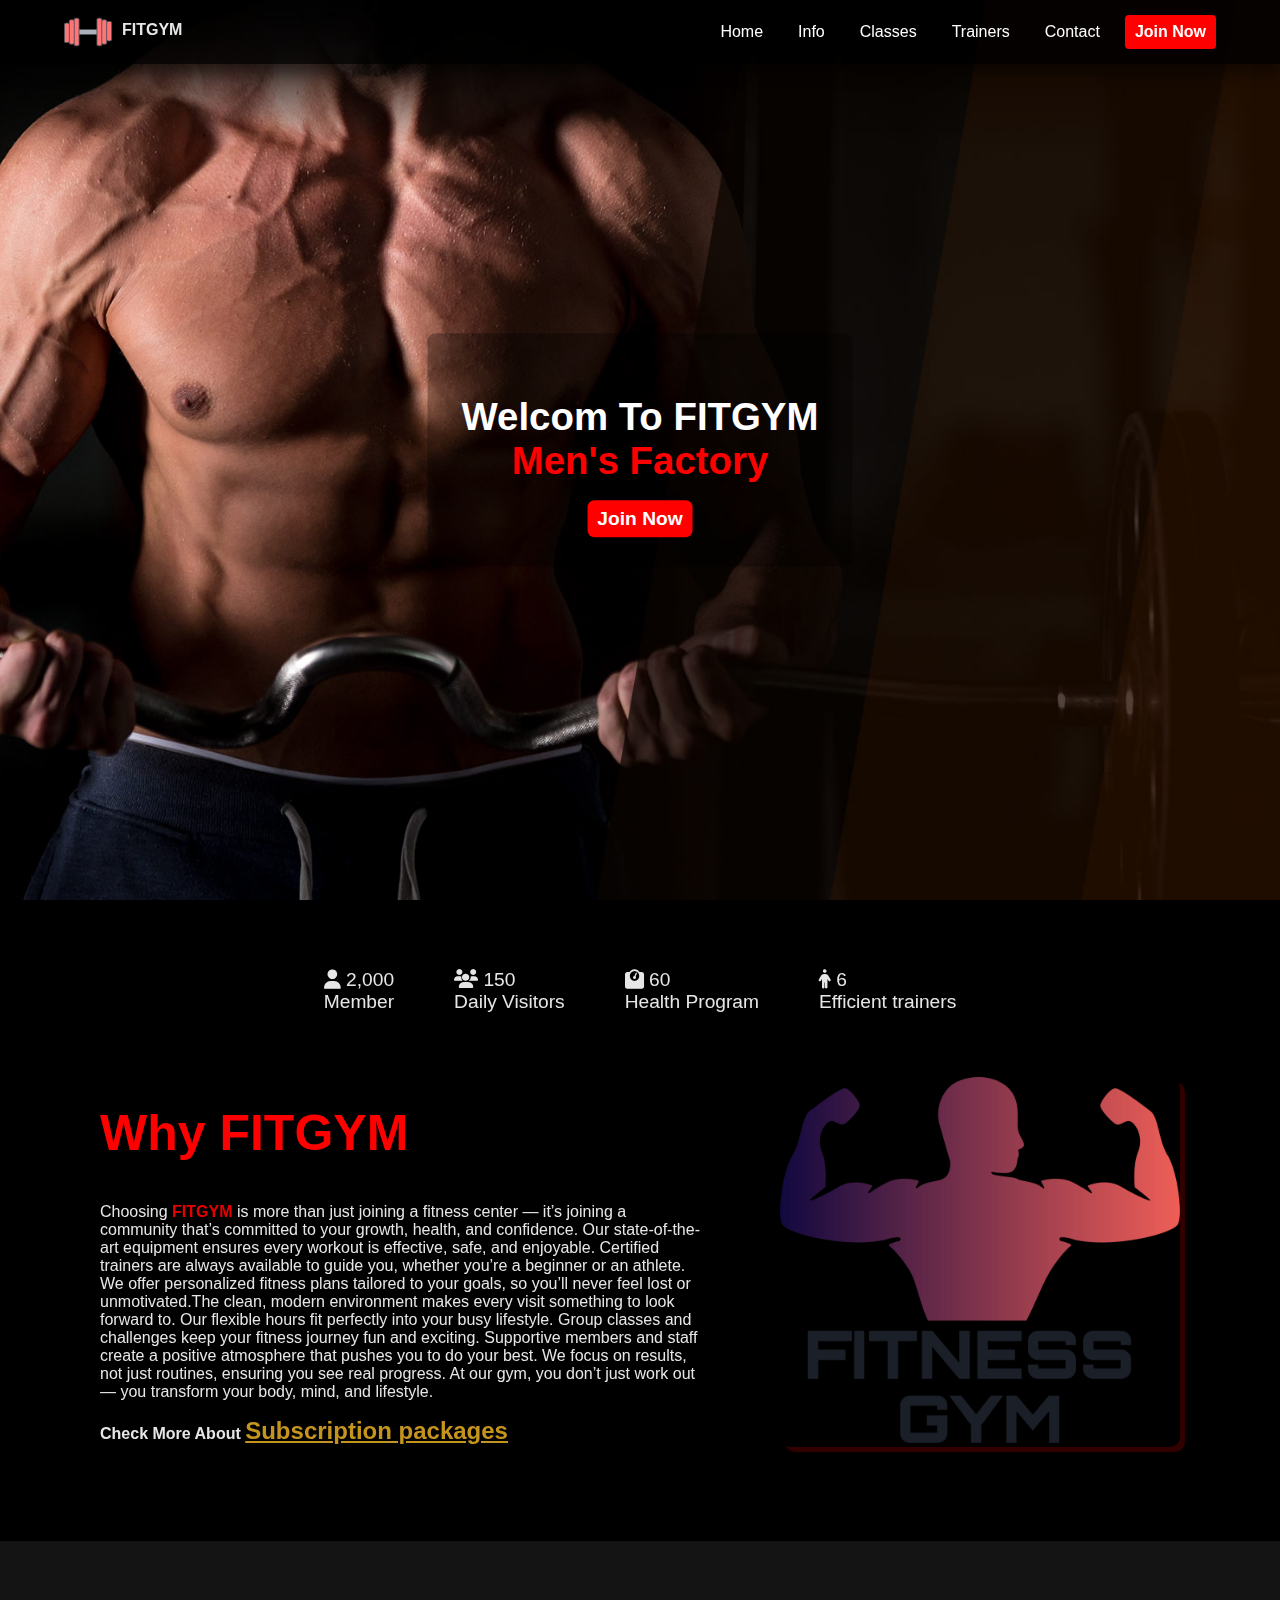
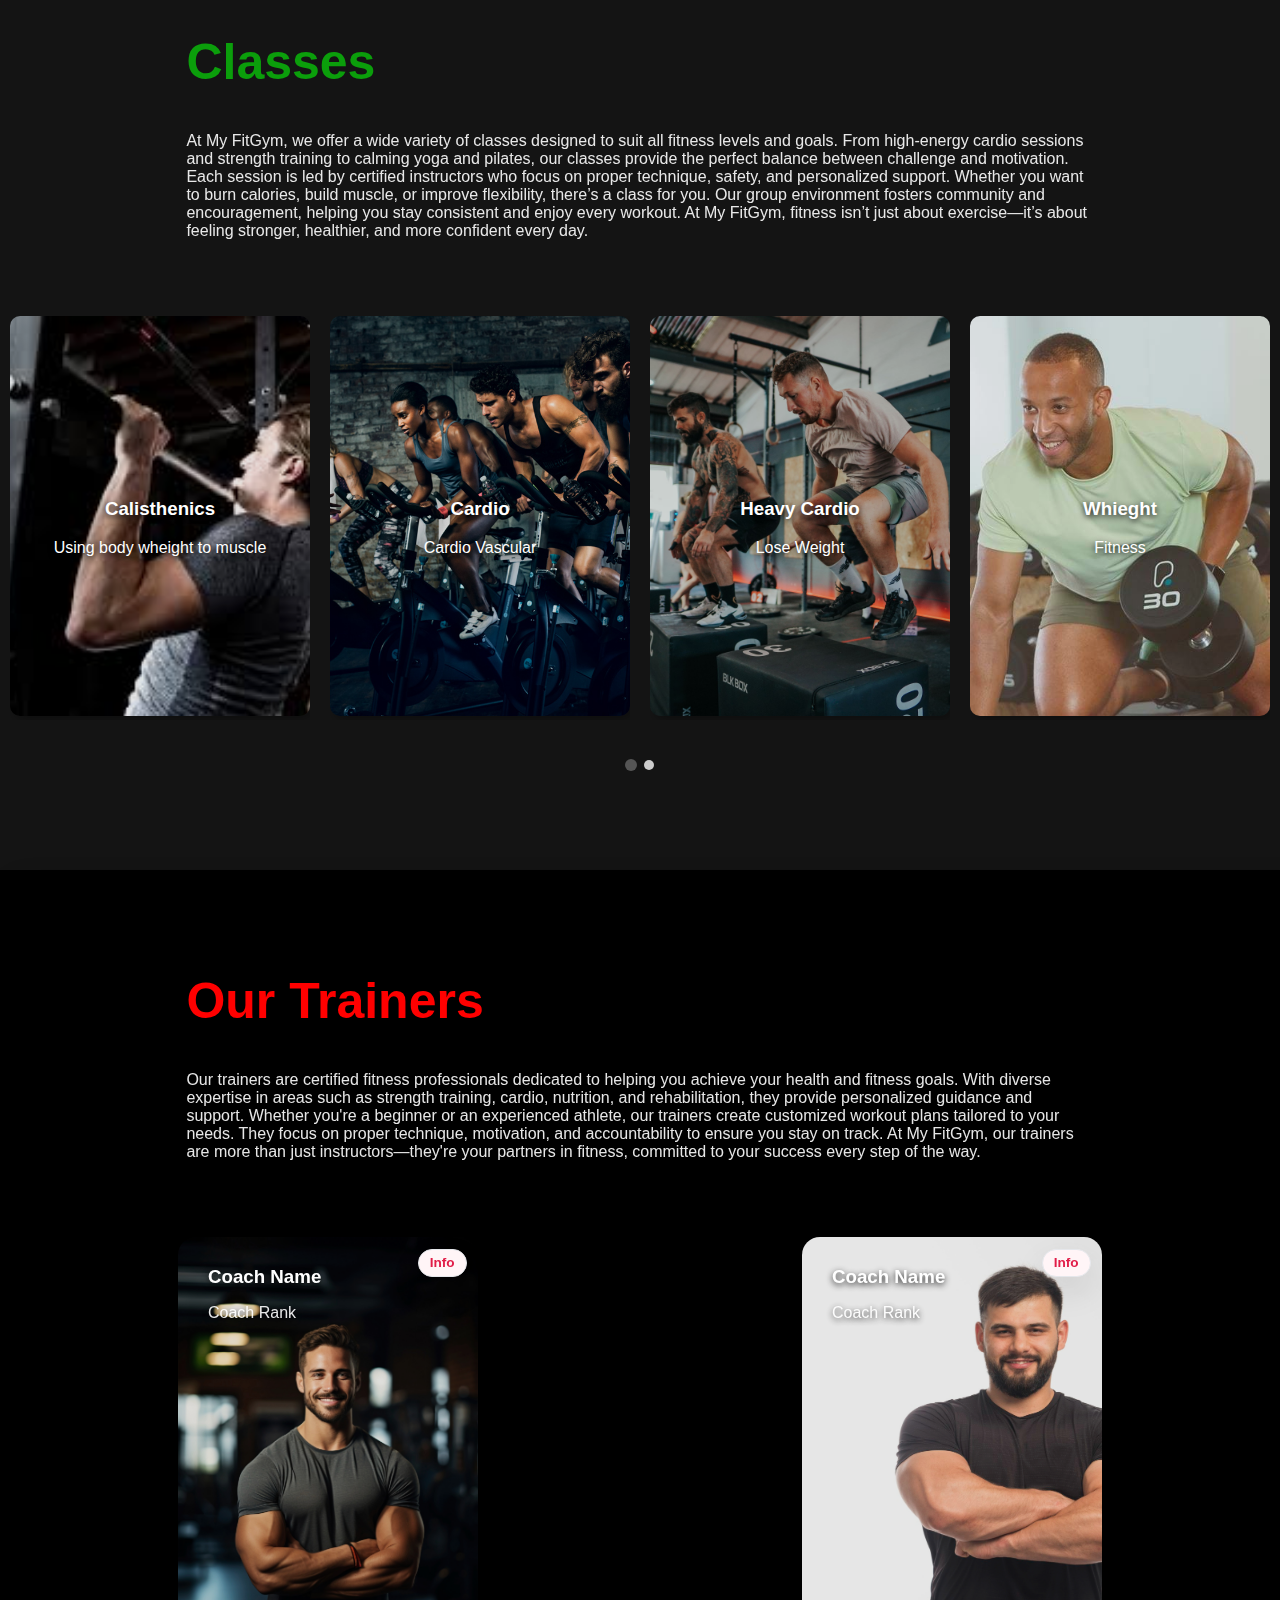
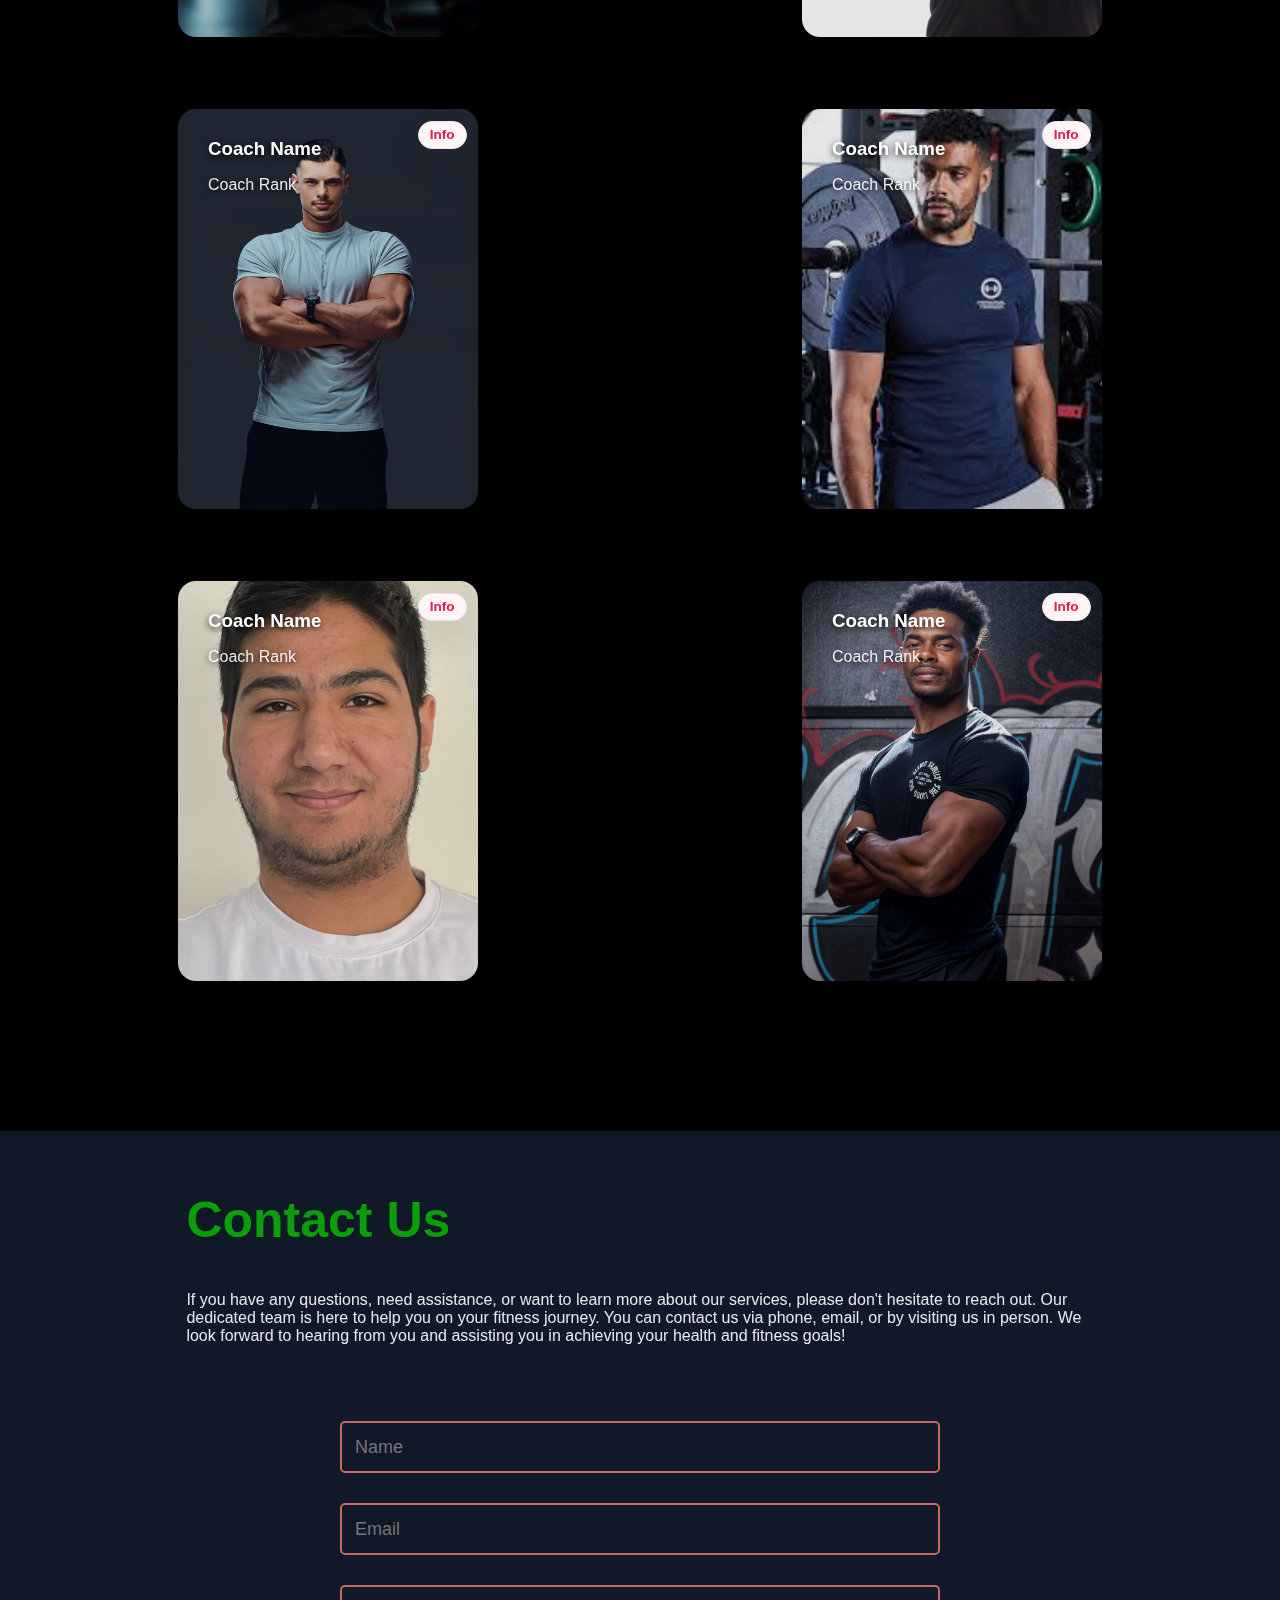
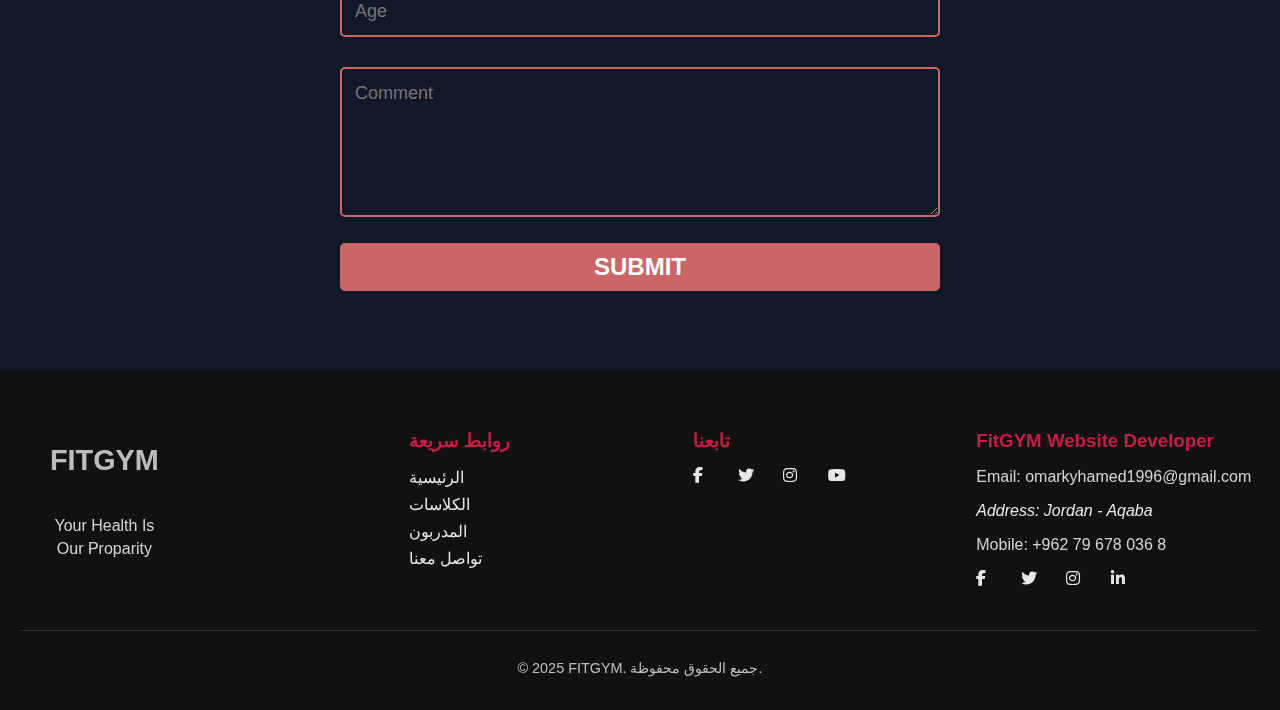
<file: index.html>
<!DOCTYPE html>
<html lang="en">
<head>
    <meta charset="UTF-8">
    <meta name="viewport" content="width=device-width, initial-scale=1.0">
    <title>FITGYM</title>
    <link rel="stylesheet" href="css/styles.css">
 <link
  rel="stylesheet"
  href="https://cdnjs.cloudflare.com/ajax/libs/font-awesome/6.6.0/css/all.min.css"
/>
    <script type="module" src="./js/app.js" type="module">
  </script>
</head>
<body>
    <header class="site-header">
        <div class="container navbar">
            <div class="brand">
                <div class="Nav-Logo">
                <div class="logo" aria-hidden="true"><a href="#home"><img src="Icons/NavPic.svg" alt="Gym Icon" title="Gym Icon" style="width: 48px; height: 48px;"></a></div>
                <div class="Logo-Name">FITGYM</div>
                </div>
            </div>
            <button id="menu-toggle" class="menu-toggle" aria-controls="nav-links" aria-expanded="false" aria-label="Toggle navigation">☰</button>
            <nav id="nav-links" class="nav-links" aria-label="Primary">
                <a href="#home">Home</a>
                <a href="#Info">Info</a>
                <a href="#classes">Classes</a>
                <a href="#trainers">Trainers</a>
                <a href="#contact">Contact</a>
                <a href="./Join Gym Page/JoiningToGym.html" id="btnLoginHeader-link" class="cta">Join Now</a>
            </nav>
        </div>
    </header>

    <main>
        <section id="home" class="hero">
         <div class="HeroOverlay-Title">
            <h1>Welcom To FITGYM <br><span style="color: red;">Men's Factory</span></h1>
            <a id="btnLoginHero-link" class="Hero-link">Join Now</a>
         </div>
        </section>

        <section id="Info" class="Info">
            <div class="First-Info-Container">
            <div class="First-Info-paragraph">
                <p><i class="fa-solid fa-user"></i><strong> 2,000</strong><br>Member</p>
                <p><i class="fa-solid fa-users"></i><strong> 150</strong><br>Daily Visitors</p>
                <p><i class="fa-solid fa-weight-scale"></i><strong> 60</strong><br>Health Program</p>
                <p><i class="fa-solid fa-person"></i><strong> 6</strong><br>Efficient trainers</p>
            </div>
            </div>
            <div class="Sec-Info">
                <div class="SecInfo-Container">
                  <article>
                <h2>Why FITGYM</h2>
                    <p>Choosing <strong style="color: red;">FITGYM</strong> is more 
                        than just joining a fitness center — it’s joining a community that’s 
                        committed to your growth, health, 
                        and confidence. Our state-of-the-art equipment ensures every workout is effective, safe, and enjoyable. Certified trainers are always 
                        available to guide you, whether you’re a beginner or an athlete. We offer personalized fitness plans tailored to your goals, so 
                        you’ll never feel lost or unmotivated.The clean, modern environment makes every visit something to look forward to. Our 
                        flexible hours fit perfectly into your busy lifestyle. Group classes and challenges keep 
                        your fitness journey fun and exciting.
                        Supportive members and staff create a 
                        positive atmosphere that pushes you to do your best. We focus on results, not just routines, ensuring you see real progress. At our gym, you don’t just work out — you transform 
                        your body, mind, and lifestyle.</p>
                        <p><strong>Check More About </strong><a href="Subs Packages/Subscriptionpackages.html">Subscription packages</a></p>
                </div>
                </article>
                <div class="SecInfo-Image">
                    <img src="./Icons/FitGymPic.png" alt="Gym Image" title="Gym Image" loading="lazy" width="100%" height="auto">
                </div>
            </div>
        </section>

        <section id="classes" class="Classes">
            <div class="Classes-Container">
              <article>
            <h2>Classes</h2>
            <p>At My FitGym, we offer a wide variety of classes designed to suit 
                all fitness levels and goals. From high-energy cardio sessions and strength training 
                to calming yoga and pilates, our classes provide the perfect balance between challenge and motivation. 
                Each session is led by certified instructors who focus on proper technique, safety, and personalized support. 
                Whether you want to burn calories, build muscle, or improve flexibility, there’s a class for you. Our group environment 
                fosters community and encouragement, helping you stay consistent and enjoy every workout. At My FitGym, fitness isn’t just about 
                exercise—it’s about feeling stronger, healthier, and more confident every day.</p>
        </div>
              </article>
            <div class="imgslide">
        <a class="work-thumb" href="./Classes/Classes.html">
          <div class="work-text">
            <h3>Calisthenics</h3>
            <span class="category">Using body wheight to muscle</span>
          </div>
          <img src="./Icons/Class3.jpg" alt="Image" class="img-fluid" loading="lazy">
        </a>
        <a class="work-thumb" href="./Classes/Classes.html">
          <div class="work-text">
            <h3>Cardio</h3>
            <span class="category">Cardio Vascular</span>
          </div>
          <img src="./Icons/Class1.jpg" alt="Image" class="img-fluid" loading="lazy">
        </a>
        <a class="work-thumb" href="./Classes/Classes.html">
          <div class="work-text">
            <h3>Heavy Cardio</h3>
            <span class="category">Lose Weight</span>
          </div>
          <img src="./Icons/Class2.jpg" alt="Image" class="img-fluid" loading="lazy">
        </a>
        <a class="work-thumb" href="./Classes/Classes.html">
          <div class="work-text">
            <h3>Whieght</h3>
            <span class="category">Fitness</span>
          </div>
          <img src="./Icons/Class4.jpg" alt="Image" class="img-fluid" loading="lazy">
        </a>
        <a class="work-thumb" href="./Classes/Classes.html">
          <div class="work-text">
            <h3>Body Bulding</h3>
            <span class="category">Make you abber on stage</span>
          </div>
          <img src="./Icons/Class5.jpg" alt="Image" class="img-fluid" loading="lazy">
        </a>
        <a class="work-thumb" href="./Classes/Classes.html">
          <div class="work-text">
            <h3>Perfect Class</h3>
            <span class="category">All In One</span>
          </div>
          <img src="./Icons/Class2.jpg" alt="Image" class="img-fluid" loading="lazy">
        </a>
      </div>
      
    <div class="dots">
    <span class="dot active"></span>
    <span class="dot"></span>
  </div>
</section>

<section id="trainers" class="Trainers">
  <article>
    <div class="Classes-Container">
        <h2 style="color: red;">Our Trainers</h2>
        <p>Our trainers are certified fitness professionals dedicated to 
          helping you achieve your health and fitness goals. With diverse expertise in areas such as strength training,
           cardio, nutrition, and rehabilitation, they provide personalized guidance and support. Whether you're a beginner or 
          an experienced athlete, our trainers create customized workout plans tailored to your
           needs. They focus on proper technique, motivation, and accountability to ensure you stay on track. 
           At My FitGym, our trainers are more than just instructors—they're your partners in fitness, 
           committed to your success every step of the way.</p>
    </div>
</article>

    <div class="Trainers-Images" role="Trainers" aria-label="The Trainers Images">
 <!--size  vw : القياس اللي تريد الصورة تظهر به على الصفحة لكل حالة شاشة.-->
 <!--srcset w : حجم الصورة الي في الملف الاصلي-->

 <div class="work-thumb Trainer-Card">
   <input class="flip-toggle" type="checkbox" id="flip1" aria-controls="flip1-card" />
      <div class="flip" id="flip1-card" role="trainers" aria-label="trainer1">
  <article class="face front">
   <div class="work-text">
  <h3>Coach Name</h3>
  <p>Coach Rank</p>
</div>
<img src="./Icons/Trainers/Trainer1L.jpg"
srcset="Icons/Trainers/Trainer1L.jpg 1333w,
        Icons/Trainers/Trainer1M.jpg 1000w"
  sizes="(max-width: 600px) 1000px,
         1300px"
alt="Trainer Image" class="img-fluid trainerimg" loading="lazy">
<label data-front class="flip-btn" for="flip1" aria-controls="flip1-card" aria-label="Flip card">Info</label>
</article>

  <article class="face back">
<div>
  <h2>Coach Name</h2>
    <p>Coach Rank</p>
    <p>
      Somthing about the coach's background, experience, and 
      training philosophy.
    </p>
    <p>Coach Department</p>
</div>
    <div class="actions">
  <label data-back class="btn" for="flip1" aria-controls="flip1-card" aria-label="Flip back">Back</label>
  </div>
</article>
</div>
</div>

 <div class="work-thumb Trainer-Card">
   <input class="flip-toggle" type="checkbox" id="flip2" aria-controls="flip2-card" />
      <div class="flip" id="flip2-card" role="trainers" aria-label="trainer2">
  <article class="face front">
   <div class="work-text">
  <h3>Coach Name</h3>
  <p>Coach Rank</p>
</div>
<img img src="./Icons/Trainers/Trainer2L.jpg"
srcset="Icons/Trainers/Trainer2L.jpg 2000w,
        Icons/Trainers/Trainer2M.jpg 1500w"
  sizes="(max-width: 600px) 100vw,
         50vw"
 alt="Trainer Image" class="img-fluid trainerimg" loading="lazy">
<label data-front class="flip-btn" for="flip2" aria-controls="flip2-card" aria-label="Flip card">Info</label>
</article>
  <article class="face back">
<div>
  <h2>Coach Name</h2>
    <p>Coach Rank</p>
    <p>
      Somthing about the coach's background, experience, and 
      training philosophy.
    </p>
    <p>Coach Department</p>
</div>
    <div class="actions">
  <label data-back class="btn" for="flip2" aria-controls="flip2-card" aria-label="Flip back">Back</label>
  </div>
</article>
</div>
</div>

 <div class="work-thumb Trainer-Card">
   <input class="flip-toggle" type="checkbox" id="flip3" aria-controls="flip3-card" />
      <div class="flip" id="flip3-card" role="trainers" aria-label="trainer3">
  <article class="face front">
   <div class="work-text">
  <h3>Coach Name</h3>
  <p>Coach Rank</p>
</div>
 <img img src="./Icons/Trainers/Trainer3M.jpg"
srcset="./Icons/Trainers/Trainer3L.jpg 1904w,
        ./Icons/Trainers/Trainer3M.jpg 1428w"
  sizes="(max-width: 600px) 100vw,
         50vw"
 alt="Trainer Image" class="img-fluid trainerimg" loading="lazy">
 <label data-front class="flip-btn" for="flip3" aria-controls="flip3-card" aria-label="Flip card">Info</label>
</article>
  <article class="face back">
<div>
  <h2>Coach Name</h2>
    <p>Coach Rank</p>
    <p>
      Somthing about the coach's background, experience, and 
      training philosophy.
    </p>
    <p>Coach Department</p>
</div>
    <div class="actions">
  <label data-back class="btn" for="flip3" aria-controls="flip3-card" aria-label="Flip back">Back</label>
  </div>
</article>
</div>
</div>

 <div class="work-thumb Trainer-Card">
   <input class="flip-toggle" type="checkbox" id="flip4" aria-controls="flip4-card" />
      <div class="flip" id="flip4-card" role="trainers" aria-label="trainer4">
  <article class="face front">
   <div class="work-text">
  <h3>Coach Name</h3>
  <p>Coach Rank</p>
</div>
<img src="./Icons/Trainers/Trainer7.jpg" alt="Trainer Image" class="img-fluid trainerimg" loading="lazy">
 <label data-front class="flip-btn" for="flip4" aria-controls="flip4-card" aria-label="Flip card">Info</label>
</article>
  <article class="face back">
<div>
  <h2>Coach Name</h2>
    <p>Coach Rank</p>
    <p>
      Somthing about the coach's background, experience, and 
      training philosophy.
    </p>
    <p>Coach Department</p>
</div>
    <div class="actions">
  <label data-back class="btn" for="flip4" aria-controls="flip4-card" aria-label="Flip back">Back</label>
  </div>
</article>
</div>
</div>

 <div class="work-thumb Trainer-Card">
   <input class="flip-toggle" type="checkbox" id="flip5" aria-controls="flip5-card" />
      <div class="flip" id="flip5-card" role="trainers" aria-label="trainer5">
  <article class="face front">
   <div class="work-text">
  <h3>Coach Name</h3>
  <p>Coach Rank</p>
</div>
<img src="./Icons/Trainers/Trainer6.jpg" alt="Trainer Image" class="img-fluid trainerimg" loading="lazy">
 <label data-front class="flip-btn" for="flip5" aria-controls="flip5-card" aria-label="Flip card">Info</label>
</article>
  <article class="face back">
<div>
  <h2>Coach Name</h2>
    <p>Coach Rank</p>
    <p>
      Somthing about the coach's background, experience, and 
      training philosophy.
    </p>
    <p>Coach Department</p>
</div>
    <div class="actions">
  <label data-back class="btn" for="flip5" aria-controls="flip5-card" aria-label="Flip back">Back</label>
  </div>
</article>
</div>
</div>

    <div class="work-thumb Trainer-Card">
   <input class="flip-toggle" type="checkbox" id="flip6" aria-controls="flip6-card" />
      <div class="flip" id="flip6-card" role="trainers" aria-label="trainer6">
  <article class="face front">
   <div class="work-text">
  <h3>Coach Name</h3>
  <p>Coach Rank</p>
</div>
<img src="./Icons/Trainers/Trainer8.jpg" alt="Trainer Image" class="img-fluid trainerimg" loading="lazy">
 <label data-front class="flip-btn" for="flip6" aria-controls="flip6-card" aria-label="Flip card">Info</label>
</article>

  <article class="face back">
<div>
  <h2>Coach Name</h2>
    <p>Coach Rank</p>
    <p>
      Somthing about the coach's background, experience, and 
      training philosophy.
    </p>
    <p>Coach Department</p>
</div>
    <div class="actions">
  <label data-back class="btn" for="flip6" aria-controls="flip6-card" aria-label="Flip back">Back</label>
  </div>
</article>
  
</div>
</div>

 </div>
</section>

<section id="contact" class="contact">
  <article>
    <div class="Classes-Container">
        <h2 style="font-size: 50px; margin-top: 0;">Contact Us</h2>
        <p>If you have any questions, need assistance, or want to learn more about our services, 
          please don't hesitate to reach out. Our dedicated team is here to help you on your fitness journey. 
          You can contact us via phone, email, or by visiting us in person. We look forward to hearing from you and 
          assisting you in achieving your health and fitness goals!</p>
    </div>
</article>
<div class="contact-container">
  <form id="form" class="contact-form">
    <input name="name" id="name" type="name" class="feedback-input" placeholder="Name" required />   
  <input name="email" id="email" type="email" class="feedback-input" placeholder="Email"  />
  <input name="Age" id="Age" type="number" class="feedback-input" placeholder="Age" required min="18" max="100"/>
  <textarea name="text" id="text" class="feedback-input" placeholder="Comment" required minlength="30"></textarea>
  <input id="submit-btn" type="submit" value="SUBMIT"/>
  </form>
</div>
</section>
 <div class="toast" id="toast"></div>
    </main>

    <footer class="site-footer">
  <div class="footer-container">
    <div class="footer-section brand">
      <h2>FITGYM</h2>
      <p>Your Health Is Our Proparity</p>
    </div>
    <div class="footer-section links">
      <h3>روابط سريعة</h3>
      <ul>
        <li><a href="#home">الرئيسية</a></li>
        <li><a href="#classes">الكلاسات</a></li>
        <li><a href="#trainers">المدربون</a></li>
        <li><a href="#contact">تواصل معنا</a></li>
      </ul>
    </div>
    <div class="footer-section social">
      <h3>تابعنا</h3>
      <div class="social-icons">
       <a href="#Facebook" aria-label="Facebook"><i class="fab fa-facebook-f"></i></a>
          <a href="#Twitter" aria-label="Twitter"><i class="fab fa-twitter"></i></a>
          <a href="#Instagram" aria-label="Instagram"><i class="fab fa-instagram"></i></a>
          <a href="#Youtube" aria-label="LinkedIn"><i class="fab fa-youtube"></i></a>
      </div>
    </div>
    <div class="footer-section Developer">
      <h3>FitGYM Website Developer</h3>
      <p>Email: <span>omarkyhamed1996@gmail.com</span></p>
      <address>Address: Jordan - Aqaba</address>
      <p>Mobile: +962 79 678 036 8</p>
      <div class="social-icons">
          <a href="#Facebook"  aria-label="Facebook"><i class="fab fa-facebook-f"></i></a>
          <a href="#Twitter"   aria-label="Twitter"><i class="fab fa-twitter"></i></a>
          <a href="#Instagram" aria-label="Instagram"><i class="fab fa-instagram"></i></a>
          <a href="#LinkedIn"  aria-label="LinkedIn"><i class="fab fa-linkedin-in"></i></a>
      </div>
    </div>
  </div>
  <div class="footer-bottom">
    <p>© 2025 FITGYM. جميع الحقوق محفوظة.</p>
  </div>
</footer>


</body>
</html>
</file>
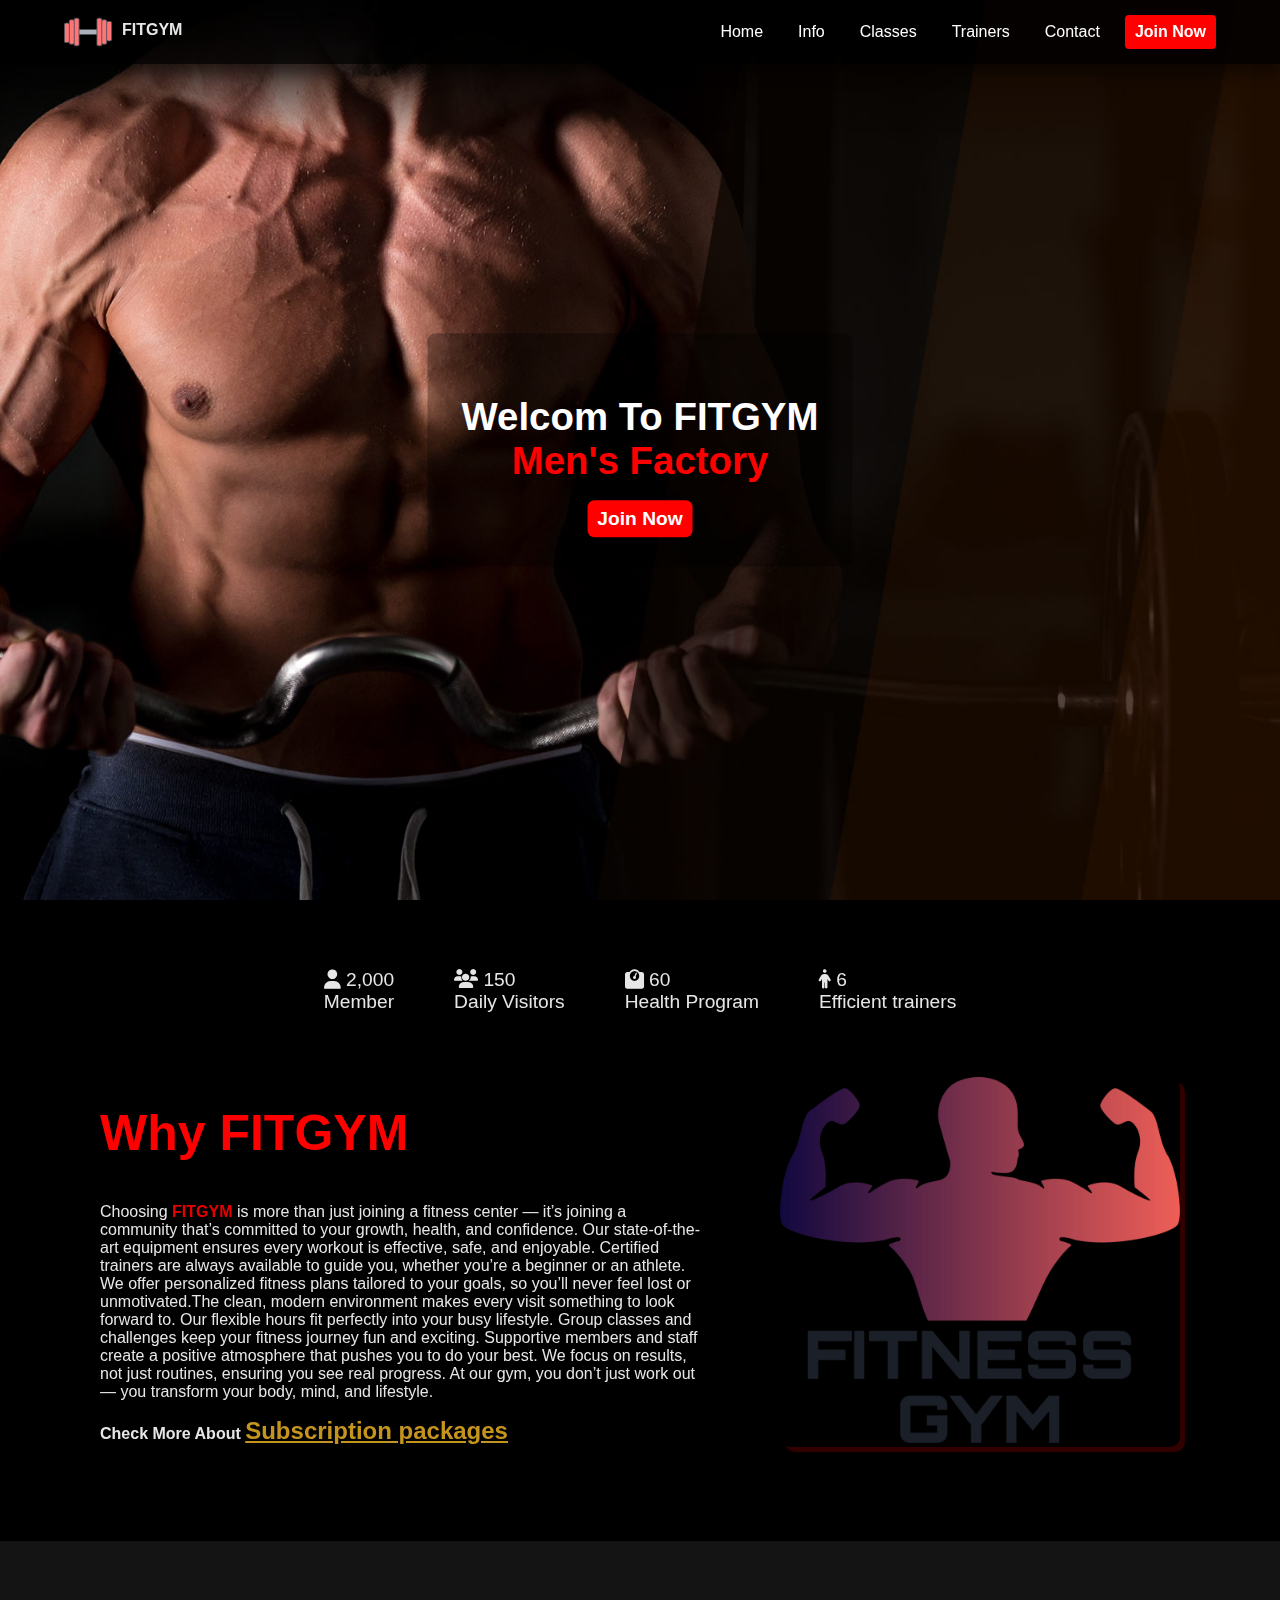
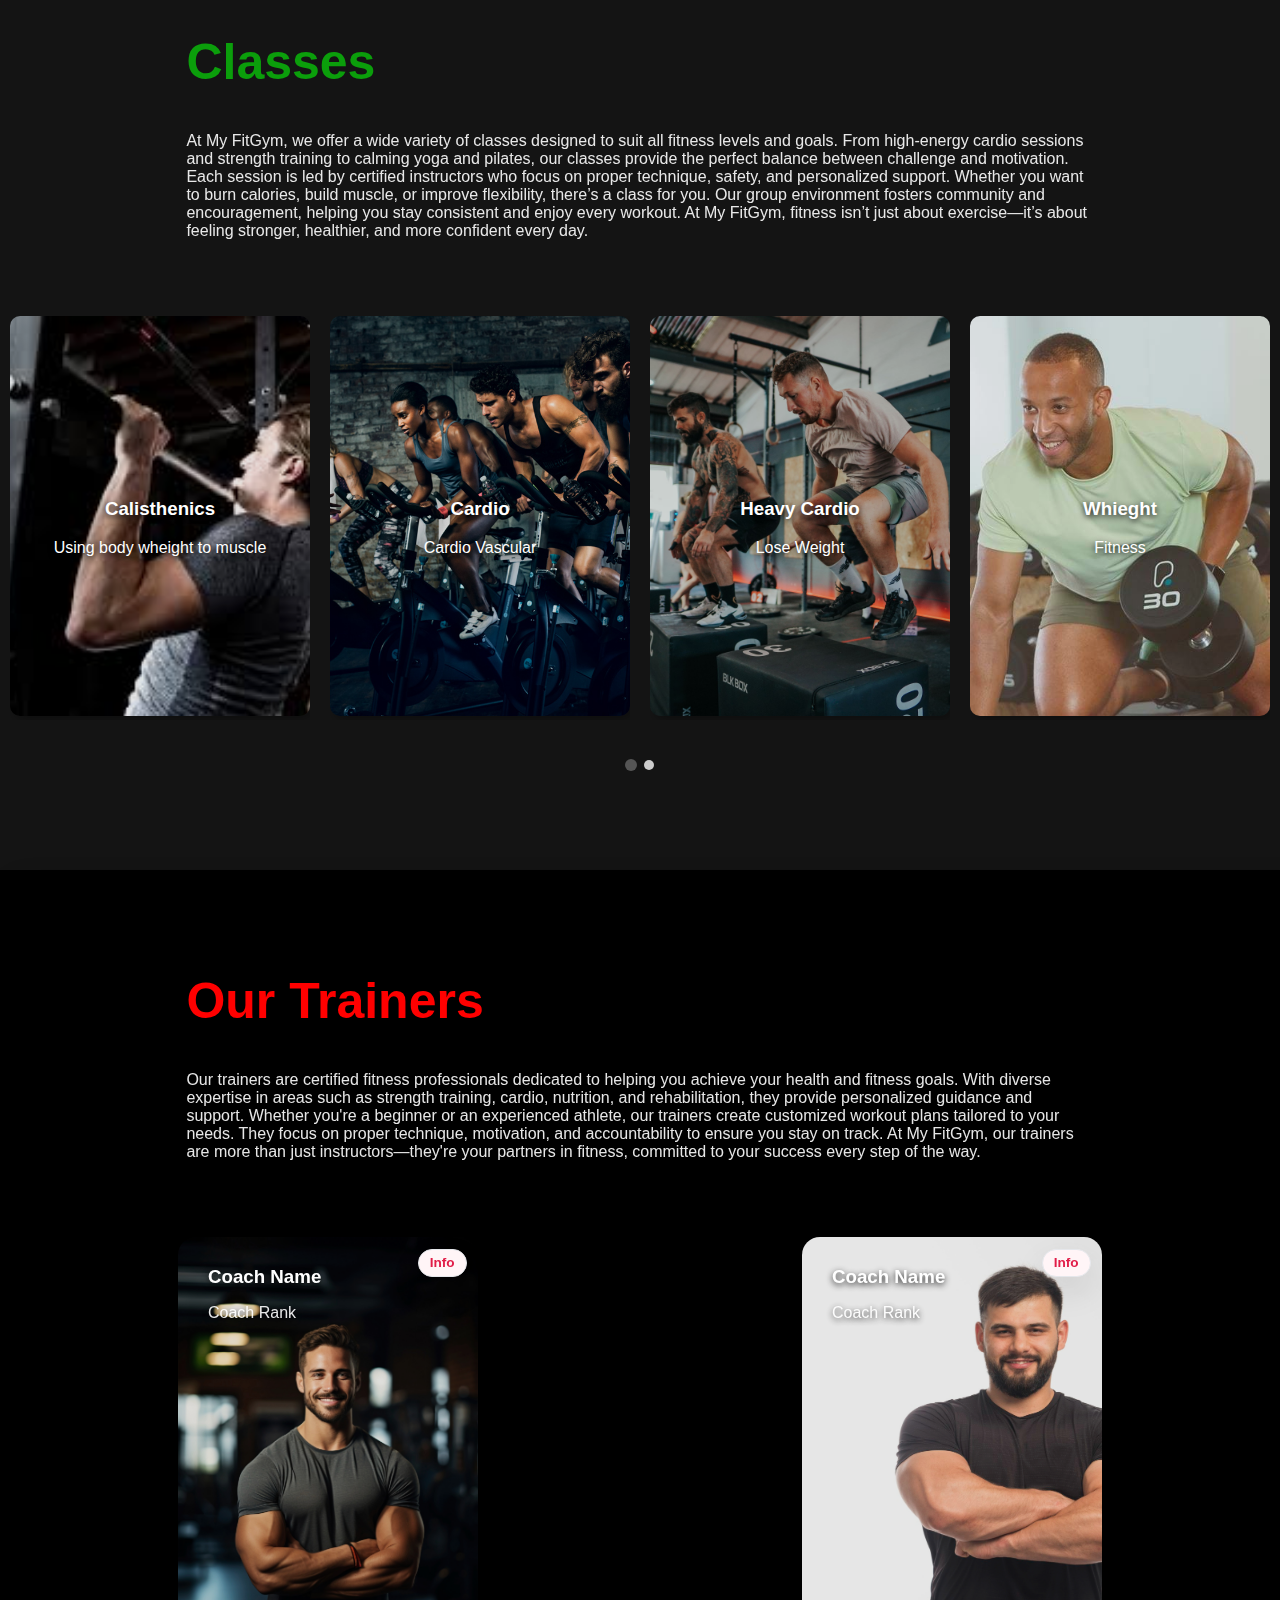
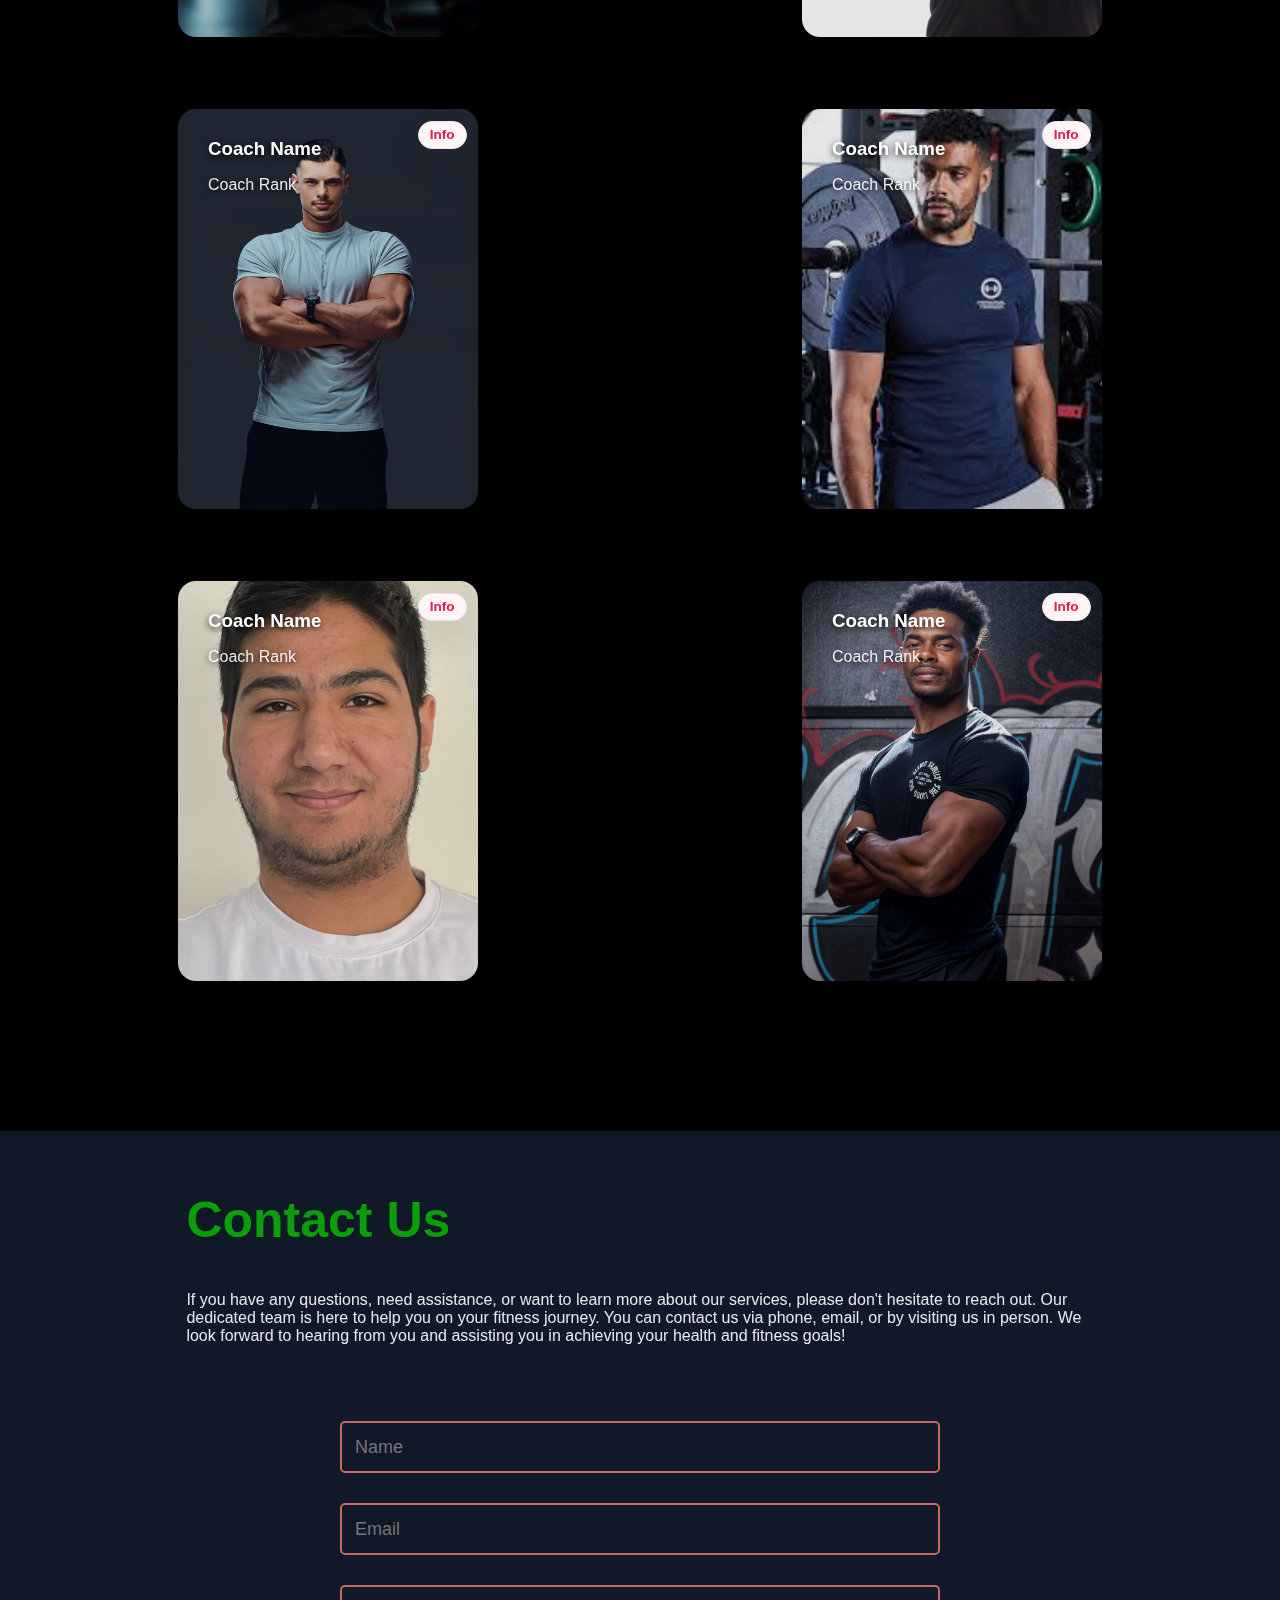
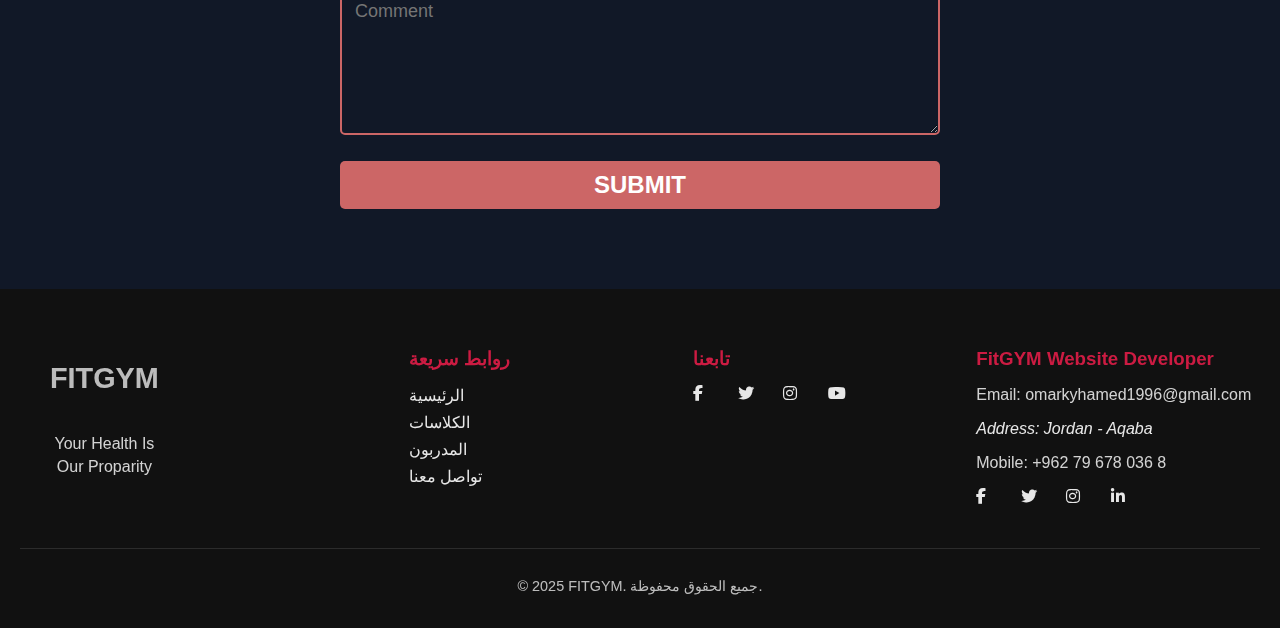
<file: Home.html>
<!DOCTYPE html>
<html lang="en">
<head>
    <meta charset="UTF-8">
    <meta name="viewport" content="width=device-width, initial-scale=1.0">
    <title>FITGYM</title>
    <link rel="stylesheet" href="css/styles.css">
 <link
  rel="stylesheet"
  href="https://cdnjs.cloudflare.com/ajax/libs/font-awesome/6.6.0/css/all.min.css"
/>
</head>
<script>
document.addEventListener("DOMContentLoaded", function() {
  const slider = document.querySelector('.imgslide');
  const dots = document.querySelectorAll('.dot');
  const thumbs = document.querySelectorAll('.work-thumb');
  let current = 0;

  const slideWidth = thumbs[0].offsetWidth + 100; // 20 هو الـ gap

  function goToSlide(index) {
    current = index;
    slider.scrollTo({
      left: slideWidth * index,
      behavior: 'smooth'
    });
    dots.forEach(d => d.classList.remove('active'));
    dots[index].classList.add('active');
  }

  // التحكم بالدوتس فقط
  dots.forEach((dot, index) => {
    dot.addEventListener('click', () => {
      goToSlide(index);
    });
  });

  // اختيارياً: تحديث الدوتس أثناء السحب باللمس
  slider.addEventListener('scroll', () => {
    const index = Math.round(slider.scrollLeft / slideWidth);
    dots.forEach(d => d.classList.remove('active'));
    if(dots[index]) dots[index].classList.add('active');
  });
});
</script>
<body>
    <header class="site-header">
        <div class="container navbar">
            <div class="brand">
                <div class="Nav-Logo">
                <div class="logo" aria-hidden="true"><a href="#home"><img src="Icons/NavPic.svg" alt="Gym Icon" title="Gym Icon" style="width: 48px; height: 48px;"></a></div>
                <div class="Logo-Name">FITGYM</div>
                </div>
            </div>
            <button id="menu-toggle" class="menu-toggle" aria-controls="nav-links" aria-expanded="false" aria-label="Toggle navigation">☰</button>
            <nav id="nav-links" class="nav-links" aria-label="Primary">
                <a href="#home">Home</a>
                <a href="#Info">Info</a>
                <a href="#classes">Classes</a>
                <a href="#trainers">Trainers</a>
                <a href="#contact">Contact</a>
                <a href="Join Gym Page/JoiningToGym.html" class="cta">Join Now</a>
            </nav>
        </div>
    </header>

    <main>
        <section id="home" class="hero">
         <div class="HeroOverlay-Title">
            <h1>Welcom To FITGYM <br><span style="color: red;">Men's Factory</span></h1>
            <a href="Join Gym Page/JoiningToGym.html" class="Hero-link">Join Now</a>
         </div>
        </section>

        <section id="Info" class="Info">
            <div class="First-Info-Container">
            <div class="First-Info-paragraph">
                <p><i class="fa-solid fa-user"></i><strong> 2,000</strong><br>Member</p>
                <p><i class="fa-solid fa-users"></i><strong> 150</strong><br>Daily Visitors</p>
                <p><i class="fa-solid fa-weight-scale"></i><strong> 60</strong><br>Health Program</p>
                <p><i class="fa-solid fa-person"></i><strong> 6</strong><br>Efficient trainers</p>
            </div>
            </div>
            <div class="Sec-Info">
                <div class="SecInfo-Container">
                  <article>
                <h2>Why FITGYM</h2>
                    <p>Choosing <strong style="color: red;">FITGYM</strong> is more 
                        than just joining a fitness center — it’s joining a community that’s 
                        committed to your growth, health, 
                        and confidence. Our state-of-the-art equipment ensures every workout is effective, safe, and enjoyable. Certified trainers are always 
                        available to guide you, whether you’re a beginner or an athlete. We offer personalized fitness plans tailored to your goals, so 
                        you’ll never feel lost or unmotivated.The clean, modern environment makes every visit something to look forward to. Our 
                        flexible hours fit perfectly into your busy lifestyle. Group classes and challenges keep 
                        your fitness journey fun and exciting.
                        Supportive members and staff create a 
                        positive atmosphere that pushes you to do your best. We focus on results, not just routines, ensuring you see real progress. At our gym, you don’t just work out — you transform 
                        your body, mind, and lifestyle.</p>
                        <p><strong>Check More About </strong><a href="Subs Packages/Subscriptionpackages.html">Subscription packages</a></p>
                </div>
                </article>
                <div class="SecInfo-Image">
                    <img src="Icons/FitGymPic.png" alt="Gym Image" title="Gym Image" loading="lazy" width="100%" height="auto">
                </div>
            </div>
        </section>

        <section id="classes" class="Classes">
            <div class="Classes-Container">
              <article>
            <h2>Classes</h2>
            <p>At My FitGym, we offer a wide variety of classes designed to suit 
                all fitness levels and goals. From high-energy cardio sessions and strength training 
                to calming yoga and pilates, our classes provide the perfect balance between challenge and motivation. 
                Each session is led by certified instructors who focus on proper technique, safety, and personalized support. 
                Whether you want to burn calories, build muscle, or improve flexibility, there’s a class for you. Our group environment 
                fosters community and encouragement, helping you stay consistent and enjoy every workout. At My FitGym, fitness isn’t just about 
                exercise—it’s about feeling stronger, healthier, and more confident every day.</p>
        </div>
              </article>
            <div class="imgslide">
        <a class="work-thumb" href="Classes/Classes.html">
          <div class="work-text">
            <h3>Calisthenics</h3>
            <span class="category">Using body wheight to muscle</span>
          </div>
          <img src="Icons/Class3.jpg" alt="Image" class="img-fluid" loading="lazy">
        </a>
        <a class="work-thumb" href="Classes/Classes.html">
          <div class="work-text">
            <h3>Cardio</h3>
            <span class="category">Cardio Vascular</span>
          </div>
          <img src="Icons/Class1.jpg" alt="Image" class="img-fluid" loading="lazy">
        </a>
        <a class="work-thumb" href="Classes/Classes.html">
          <div class="work-text">
            <h3>Heavy Cardio</h3>
            <span class="category">Lose Weight</span>
          </div>
          <img src="Icons/Class2.jpg" alt="Image" class="img-fluid" loading="lazy">
        </a>
        <a class="work-thumb" href="Classes/Classes.html">
          <div class="work-text">
            <h3>Whieght</h3>
            <span class="category">Fitness</span>
          </div>
          <img src="Icons/Class4.jpg" alt="Image" class="img-fluid" loading="lazy">
        </a>
        <a class="work-thumb" href="Classes/Classes.html">
          <div class="work-text">
            <h3>Body Bulding</h3>
            <span class="category">Make you abber on stage</span>
          </div>
          <img src="Icons/Class5.jpg" alt="Image" class="img-fluid" loading="lazy">
        </a>
        <a class="work-thumb" href="Classes/Classes.html">
          <div class="work-text">
            <h3>Perfect Class</h3>
            <span class="category">All In One</span>
          </div>
          <img src="Icons/Class2.jpg" alt="Image" class="img-fluid" loading="lazy">
        </a>
      </div>
      
    <div class="dots">
    <span class="dot active"></span>
    <span class="dot"></span>
  </div>
</section>

<section id="trainers" class="Trainers">
  <article>
    <div class="Classes-Container">
        <h2 style="color: red;">Our Trainers</h2>
        <p>Our trainers are certified fitness professionals dedicated to 
          helping you achieve your health and fitness goals. With diverse expertise in areas such as strength training,
           cardio, nutrition, and rehabilitation, they provide personalized guidance and support. Whether you're a beginner or 
          an experienced athlete, our trainers create customized workout plans tailored to your
           needs. They focus on proper technique, motivation, and accountability to ensure you stay on track. 
           At My FitGym, our trainers are more than just instructors—they're your partners in fitness, 
           committed to your success every step of the way.</p>
    </div>
</article>

    <div class="Trainers-Images" role="Trainers" aria-label="The Trainers Images">
 <!--size  vw : القياس اللي تريد الصورة تظهر به على الصفحة لكل حالة شاشة.-->
 <!--srcset w : حجم الصورة الي في الملف الاصلي-->

 <div class="work-thumb Trainer-Card">
   <input class="flip-toggle" type="checkbox" id="flip1" aria-controls="flip1-card" />
      <div class="flip" id="flip1-card" role="trainers" aria-label="trainer1">
  <article class="face front">
   <div class="work-text">
  <h3>Coach Name</h3>
  <p>Coach Rank</p>
</div>
<img src="Icons/Trainers/Trainer1L.jpg"
srcset="Icons/Trainers/Trainer1L.jpg 1333w,
        Icons/Trainers/Trainer1M.jpg 1000w"
  sizes="(max-width: 600px) 1000px,
         1300px"
alt="Trainer Image" class="img-fluid trainerimg" loading="lazy">
<label data-front class="flip-btn" for="flip1" aria-controls="flip1-card" aria-label="Flip card">Info</label>
</article>

  <article class="face back">
<div>
  <h2>Coach Name</h2>
    <p>Coach Rank</p>
    <p>
      Somthing about the coach's background, experience, and 
      training philosophy.
    </p>
    <p>Coach Department</p>
</div>
    <div class="actions">
  <label data-back class="btn" for="flip1" aria-controls="flip1-card" aria-label="Flip back">Back</label>
  </div>
</article>
</div>
</div>

 <div class="work-thumb Trainer-Card">
   <input class="flip-toggle" type="checkbox" id="flip2" aria-controls="flip2-card" />
      <div class="flip" id="flip2-card" role="trainers" aria-label="trainer2">
  <article class="face front">
   <div class="work-text">
  <h3>Coach Name</h3>
  <p>Coach Rank</p>
</div>
<img img src="Icons/Trainers/Trainer2L.jpg"
srcset="Icons/Trainers/Trainer2L.jpg 2000w,
        Icons/Trainers/Trainer2M.jpg 1500w"
  sizes="(max-width: 600px) 100vw,
         50vw"
 alt="Trainer Image" class="img-fluid trainerimg" loading="lazy">
<label data-front class="flip-btn" for="flip2" aria-controls="flip2-card" aria-label="Flip card">Info</label>
</article>
  <article class="face back">
<div>
  <h2>Coach Name</h2>
    <p>Coach Rank</p>
    <p>
      Somthing about the coach's background, experience, and 
      training philosophy.
    </p>
    <p>Coach Department</p>
</div>
    <div class="actions">
  <label data-back class="btn" for="flip2" aria-controls="flip2-card" aria-label="Flip back">Back</label>
  </div>
</article>
</div>
</div>

 <div class="work-thumb Trainer-Card">
   <input class="flip-toggle" type="checkbox" id="flip3" aria-controls="flip3-card" />
      <div class="flip" id="flip3-card" role="trainers" aria-label="trainer3">
  <article class="face front">
   <div class="work-text">
  <h3>Coach Name</h3>
  <p>Coach Rank</p>
</div>
 <img img src="Icons/Trainers/Trainer3M.jpg"
srcset="Icons/Trainers/Trainer3L.jpg 1904w,
        Icons/Trainers/Trainer3M.jpg 1428w"
  sizes="(max-width: 600px) 100vw,
         50vw"
 alt="Trainer Image" class="img-fluid trainerimg" loading="lazy">
 <label data-front class="flip-btn" for="flip3" aria-controls="flip3-card" aria-label="Flip card">Info</label>
</article>
  <article class="face back">
<div>
  <h2>Coach Name</h2>
    <p>Coach Rank</p>
    <p>
      Somthing about the coach's background, experience, and 
      training philosophy.
    </p>
    <p>Coach Department</p>
</div>
    <div class="actions">
  <label data-back class="btn" for="flip3" aria-controls="flip3-card" aria-label="Flip back">Back</label>
  </div>
</article>
</div>
</div>

 <div class="work-thumb Trainer-Card">
   <input class="flip-toggle" type="checkbox" id="flip4" aria-controls="flip4-card" />
      <div class="flip" id="flip4-card" role="trainers" aria-label="trainer4">
  <article class="face front">
   <div class="work-text">
  <h3>Coach Name</h3>
  <p>Coach Rank</p>
</div>
<img src="Icons/Trainers/Trainer7.jpg" alt="Trainer Image" class="img-fluid trainerimg" loading="lazy">
 <label data-front class="flip-btn" for="flip4" aria-controls="flip4-card" aria-label="Flip card">Info</label>
</article>
  <article class="face back">
<div>
  <h2>Coach Name</h2>
    <p>Coach Rank</p>
    <p>
      Somthing about the coach's background, experience, and 
      training philosophy.
    </p>
    <p>Coach Department</p>
</div>
    <div class="actions">
  <label data-back class="btn" for="flip4" aria-controls="flip4-card" aria-label="Flip back">Back</label>
  </div>
</article>
</div>
</div>

 <div class="work-thumb Trainer-Card">
   <input class="flip-toggle" type="checkbox" id="flip5" aria-controls="flip5-card" />
      <div class="flip" id="flip5-card" role="trainers" aria-label="trainer5">
  <article class="face front">
   <div class="work-text">
  <h3>Coach Name</h3>
  <p>Coach Rank</p>
</div>
<img src="Icons/Trainers/Trainer6.jpg" alt="Trainer Image" class="img-fluid trainerimg" loading="lazy">
 <label data-front class="flip-btn" for="flip5" aria-controls="flip5-card" aria-label="Flip card">Info</label>
</article>
  <article class="face back">
<div>
  <h2>Coach Name</h2>
    <p>Coach Rank</p>
    <p>
      Somthing about the coach's background, experience, and 
      training philosophy.
    </p>
    <p>Coach Department</p>
</div>
    <div class="actions">
  <label data-back class="btn" for="flip5" aria-controls="flip5-card" aria-label="Flip back">Back</label>
  </div>
</article>
</div>
</div>

    <div class="work-thumb Trainer-Card">
   <input class="flip-toggle" type="checkbox" id="flip6" aria-controls="flip6-card" />
      <div class="flip" id="flip6-card" role="trainers" aria-label="trainer6">
  <article class="face front">
   <div class="work-text">
  <h3>Coach Name</h3>
  <p>Coach Rank</p>
</div>
<img src="Icons/Trainers/Trainer8.jpg" alt="Trainer Image" class="img-fluid trainerimg" loading="lazy">
 <label data-front class="flip-btn" for="flip6" aria-controls="flip6-card" aria-label="Flip card">Info</label>
</article>

  <article class="face back">
<div>
  <h2>Coach Name</h2>
    <p>Coach Rank</p>
    <p>
      Somthing about the coach's background, experience, and 
      training philosophy.
    </p>
    <p>Coach Department</p>
</div>
    <div class="actions">
  <label data-back class="btn" for="flip6" aria-controls="flip6-card" aria-label="Flip back">Back</label>
  </div>
</article>
  
</div>
</div>

 </div>
</section>

<section id="contact" class="contact">
  <article>
    <div class="Classes-Container">
        <h2 style="font-size: 50px; margin-top: 0;">Contact Us</h2>
        <p>If you have any questions, need assistance, or want to learn more about our services, 
          please don't hesitate to reach out. Our dedicated team is here to help you on your fitness journey. 
          You can contact us via phone, email, or by visiting us in person. We look forward to hearing from you and 
          assisting you in achieving your health and fitness goals!</p>
    </div>
</article>
<div class="contact-container">
  <form class="contact-form" action="#" method="post">
    <input name="name" type="text" class="feedback-input" placeholder="Name" />   
  <input name="email" type="text" class="feedback-input" placeholder="Email" />
  <textarea name="text" class="feedback-input" placeholder="Comment"></textarea>
  <input type="submit" value="SUBMIT"/>
  </form>
</div>
</section>
    </main>

    <footer class="site-footer">
  <div class="footer-container">
    <div class="footer-section brand">
      <h2>FITGYM</h2>
      <p>Your Health Is Our Proparity</p>
    </div>
    <div class="footer-section links">
      <h3>روابط سريعة</h3>
      <ul>
        <li><a href="#home">الرئيسية</a></li>
        <li><a href="#classes">الكلاسات</a></li>
        <li><a href="#trainers">المدربون</a></li>
        <li><a href="#contact">تواصل معنا</a></li>
      </ul>
    </div>
    <div class="footer-section social">
      <h3>تابعنا</h3>
      <div class="social-icons">
       <a href="#Facebook" aria-label="Facebook"><i class="fab fa-facebook-f"></i></a>
          <a href="#Twitter" aria-label="Twitter"><i class="fab fa-twitter"></i></a>
          <a href="#Instagram" aria-label="Instagram"><i class="fab fa-instagram"></i></a>
          <a href="#Youtube" aria-label="LinkedIn"><i class="fab fa-youtube"></i></a>
      </div>
    </div>
    <div class="footer-section Developer">
      <h3>FitGYM Website Developer</h3>
      <p>Email: <span>omarkyhamed1996@gmail.com</span></p>
      <address>Address: Jordan - Aqaba</address>
      <p>Mobile: +962 79 678 036 8</p>
      <div class="social-icons">
          <a href="#Facebook"  aria-label="Facebook"><i class="fab fa-facebook-f"></i></a>
          <a href="#Twitter"   aria-label="Twitter"><i class="fab fa-twitter"></i></a>
          <a href="#Instagram" aria-label="Instagram"><i class="fab fa-instagram"></i></a>
          <a href="#LinkedIn"  aria-label="LinkedIn"><i class="fab fa-linkedin-in"></i></a>
      </div>
    </div>
  </div>
  <div class="footer-bottom">
    <p>© 2025 FITGYM. جميع الحقوق محفوظة.</p>
  </div>
</footer>

    <script src="js/app.js" type="module">
  </script>
</body>
</html>
</file>
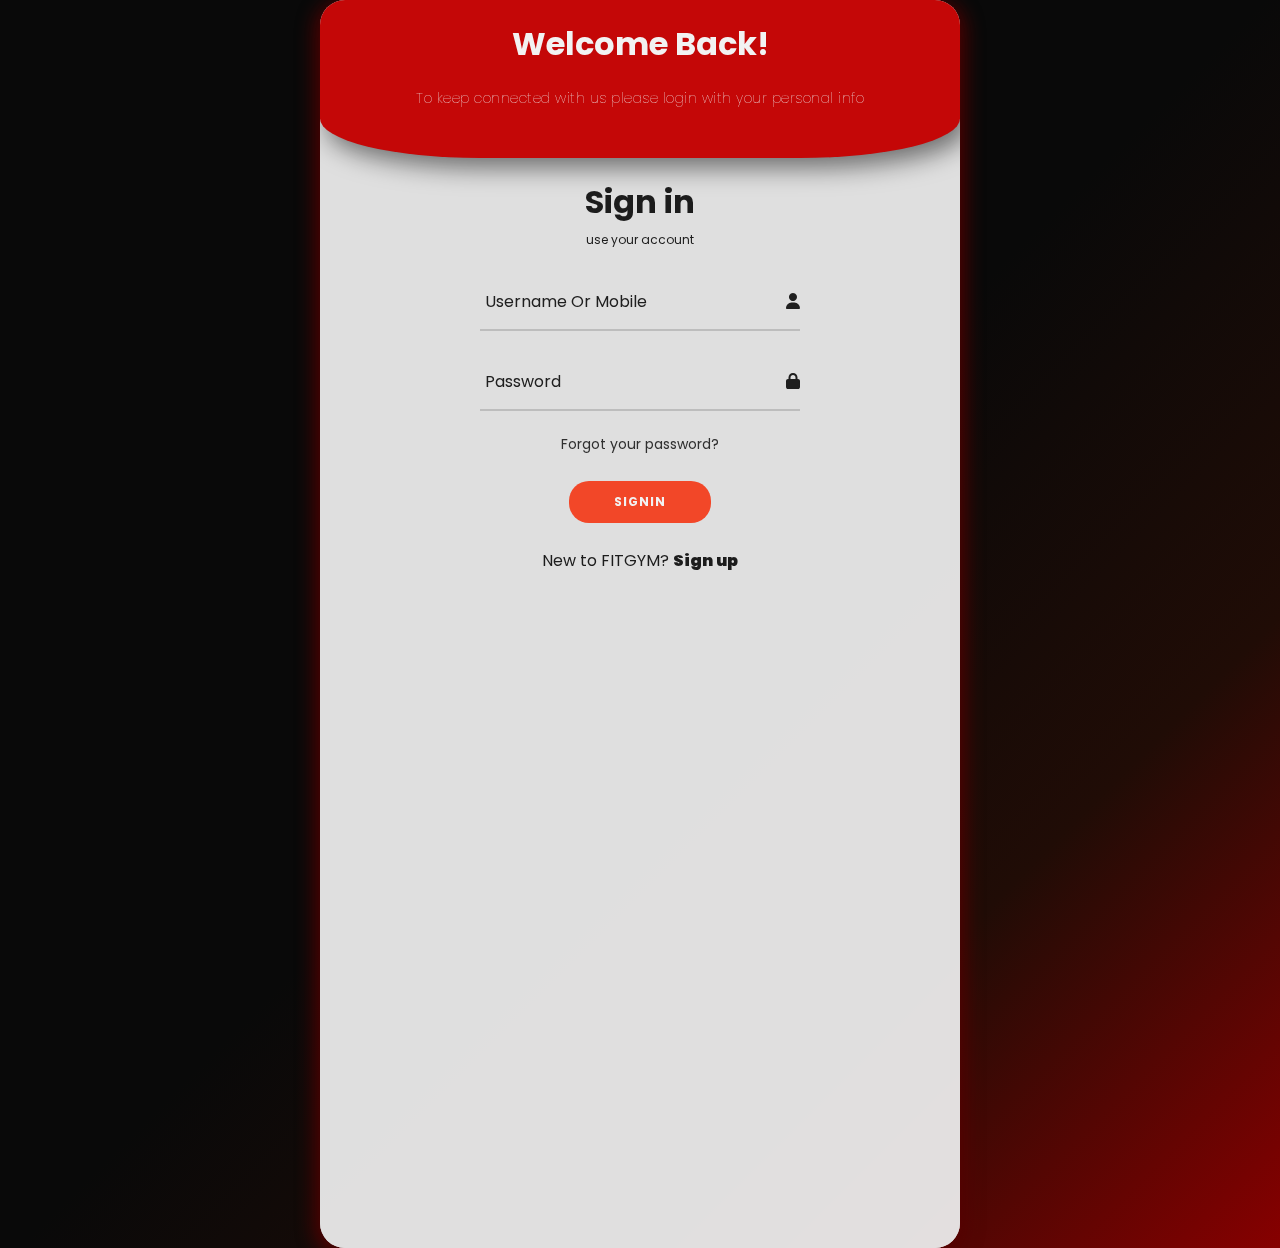
<file: Join Gym Page/JoiningToGym.html>
<!DOCTYPE html>
<html lang="en">
<head>
  <meta charset="UTF-8">
  <meta name="viewport" content="width=device-width, initial-scale=1.0">
  <link rel="stylesheet" href="https://cdnjs.cloudflare.com/ajax/libs/font-awesome/6.4.2/css/all.min.css">
  <link rel="stylesheet" href="https://unicons.iconscout.com/release/v4.0.0/css/line.css" />
  <link rel="icon"  href="../Icons/FitGymIcon.ico" type="image/x-icon">
  <link rel="apple-touch-icon"  href="../Icons/FitGymPhoneIcon.png" sizes="180">
  <link rel="icon"  href="../Icons/FitGymPhoneIcon.png" sizes="192" type="image/png">
  <title>Joinning FITGYM</title>
  <link rel="stylesheet" href="./Join.css">
</head>
<body>

<main>
        
<div class="container" id="container">

<input class="flip-toggle" type="checkbox" id="flip1" aria-controls="flip1-card">
<div class="flip" id="flip1-card" role="group" aria-label="The Last Train card">
        
    <!--Signin-->
    <div class="all-Signin-Container">
        <div class="overlay-panel overlay-signin">
          <h1>Welcome Back!</h1>
          <p>To keep connected with us please login with your personal info</p>
        </div>
        <div class="form-container sign-in-container">
      <form id="signInForm" method="POST" novalidate>
    <h1>Sign in</h1>
    <span>use your account</span>
        <!-- Message Div for Login -->
        <div id="Login_ErrorMessage" class="form-message"></div>

     <div class="input-group">
       <input id="loginPhoneNumber" type="text" required>
       <i class="fa-solid fa-user"></i>
       <label for="">Username Or Mobile</label>
     </div>
    <div class="input-group">
        <input id="loginPassword" type="password" required>
        <i class="fa-solid fa-lock"></i>
        <label for="">Password</label>
    </div>
    <div class="forgot-pass-action">
        <a href="#">Forgot your password?</a><br>
        <br>
        <input type="submit" class="button" value="SignIn" />
        </div>
      </form>
      <div class="Signup-Action ">
      <span style="font-size: medium;">New to FITGYM? </span>
      <label data-front="" class="flip-btn" for="flip1" aria-controls="flip1-card" aria-label="Flip card"><strong>Sign up</strong></label>
      </div>
      </div>
    </div>

    <!--Signout-->
    <div class="all-Signup-Container">
        <div class="overlay-panel overlay-signout">
          <h1>Hello, Friend!</h1>
          <p>Enter your personal details and start your journey with us</p>
        </div>
    <div class="form-container sign-up-container">
      <form id="signUpForm"  method="POST" novalidate>
        <h1>Create Account</h1>
        <span>use UserName/Mobile for registration</span>
         <div class="input-group">
       <input id="FullName" type="text" required>
       <i class="fa-solid fa-user"></i>
       <label for="Username">Username</label>
         </div>
         <div class="input-group">
       <input id="PhoneNumber" type="tel" required>
       <i class="fa-solid fa-phone"></i>
       <label for="Mobile">Mobile</label>
         </div>
         <div class="input-group">
       <input id="NationalNumber" type="text" required>
       <i class="fa-solid fa-user"></i>
       <label for="NationalityID">Nationality Id</label>
         </div>
         <div class="input-group">
              <select id="Nationality" name="Nationality" required>
                <option data-Id="0" value="" selected disabled hidden>Your Nationality</option>
                <option data-Id="49" value="Egypt">Egypt</option>
                <option data-Id="79" value="Palestine">Palestine</option>
                <option data-Id="166" value="Syria">Syria</option>
                <option data-Id="84" value="Jordan">Jordan</option>
                <option data-Id="94" value="Lebanon">Lebanon</option>
                <option data-Id="139" value="Qatar">Qatar</option>
                <option data-Id="90" value="Kuwait">Kuwait</option>
                <option data-Id="149" value="Saudi Arabia">Saudi Arabia</option>
                <option data-Id="129" value="Oman">Oman</option>
                <option data-Id="189" value="Yemen">Yemen</option>
                <option data-Id="11" value="Bahrain">Bahrain</option>
                <option data-Id="180" value="United Arab Emirates">United Arab Emirates</option>
                <option data-Id="182" value="United States">United States</option>
                <option data-Id="28" value="Canada">Canada</option>
              </select>
         </div>
         <div class="input-group">
       <input id="Address" type="text" required>
       <i class="fa-solid fa-user"></i>
       <label for="Address">Address</label>
         </div>
         <div class="input-group">
       <input id="DateOfBirth" type="date"required />
         </div>

         <div class="radio-container">
        <div>
          <h2 class="fs-title">Gender</h2>
         <div class="radio-group trip-type">
           <div>
            <input id="rdMale" name="gender" value="Male" type="radio"/>
            <label for="rdMale"><span></span>Male</label>
           </div>
          <div>
            <input id="rdFemale" name="gender" value="Female" type="radio" checked="checked"/>
            <label for="rdFemale"><span></span>Female</label>
          </div>
         </div>
      </div>

      <div>
          <h2 class="fs-title">Has Disease</h2>
         <div class="radio-group trip-type">
           <div>
            <input id="rdYes" name="disease" value="true" type="radio"/>
            <label for="rdYes"><span></span>Yes</label>
           </div>
          <div>
            <input id="rdNo" name="disease" value="false" type="radio" checked="checked"/>
            <label for="rdNo"><span></span>No</label>
          </div>
         </div>
      </div>
         </div>

         <div class="input-group">
         <!--<input type="password" required>
         <i class="fa-solid fa-lock"></i>
         <label for="">Password</label>-->
         <input type="password" id="Password" class="password" placeholder="Create a password" required />
         <i class="uil uil-lock icon"></i>
         </div>
         <div class="input-group">
         <input type="password" id="ConfirmPassword" class="password" placeholder="Confirm a password" required/>
         <i class="uil uil-lock icon"></i>
         <i class="uil uil-eye-slash showHidePw"></i>
         </div>

         <!-- Message Div for Register -->
        <div id="Register_ErrorMessage" class="form-message"></div>

    <input type="submit" class="button" value="SignUp"/>
  </form>
      <div class="Signup-Action">
         <span style="font-size: medium;">Already have an account? </span>
      <label data-back="" class="btn" for="flip1" aria-controls="flip1-card" aria-label="Flip back"><strong>Sign in</strong></label>
    </div>     
    </div>
    </div>

</div>

</div>

</main>

<!-- Loading Spinner Overlay -->
<div id="loading">
  <div class="spinner"></div>
</div>

  <script type="module" src="./login.js"></script>
</body>
</html>
</file>
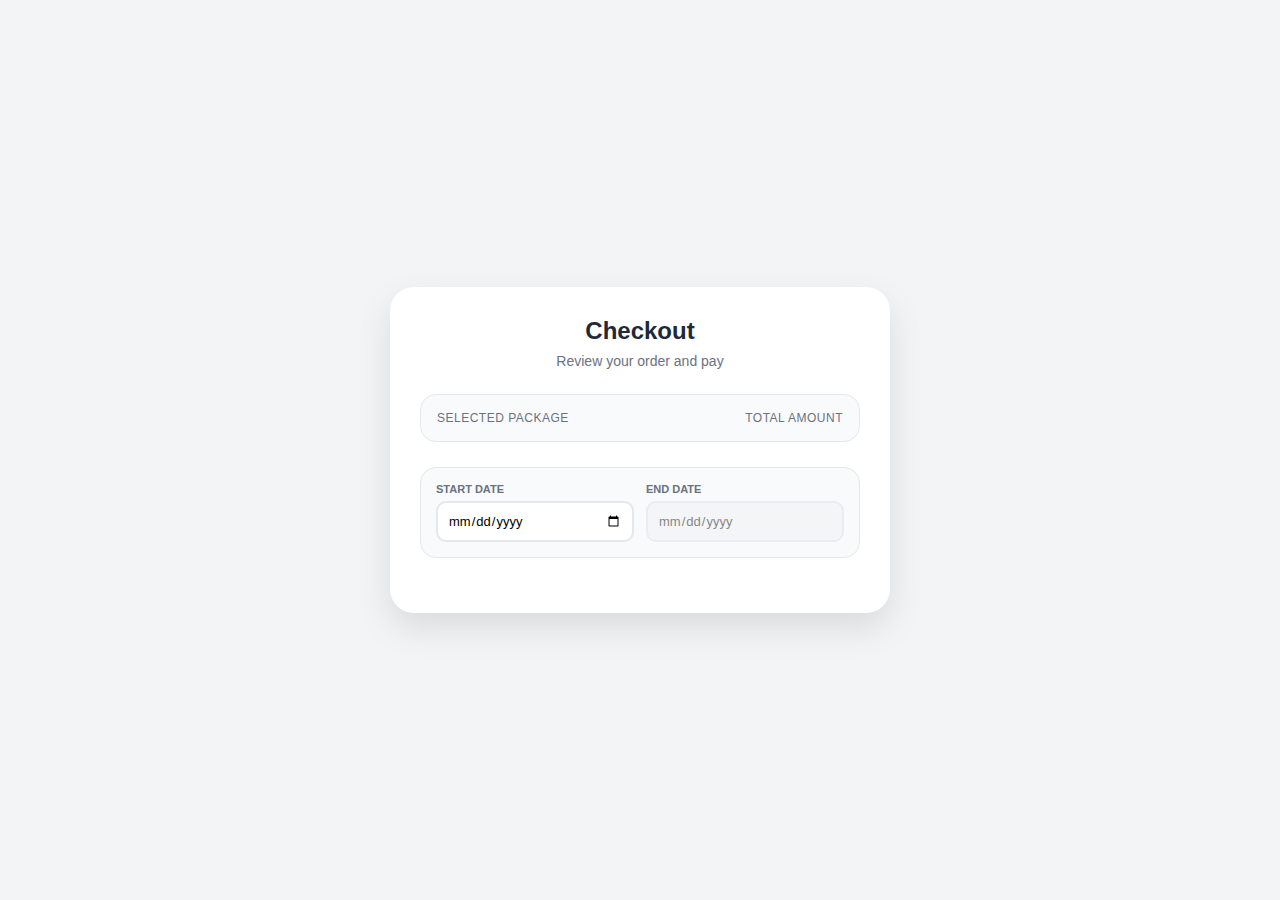
<file: Payment/Payment.html>
<!DOCTYPE html>
<html lang="en">
<head>
    <meta charset="UTF-8">
    <meta name="viewport" content="width=device-width, initial-scale=1.0">
    <title>Secure Payment Page</title>
    <link rel="icon"  href="../Icons/FitGymIcon.ico" type="image/x-icon">
  <link rel="apple-touch-icon"  href="../Icons/FitGymPhoneIcon.png" sizes="180">
  <link rel="icon"  href="../Icons/FitGymPhoneIcon.png" sizes="192" type="image/png">
    <link rel="stylesheet" href="./Payment.css">
</head>
<body>
 <div class="container">
        <div class="header">
            <h1>Checkout</h1>
            <p>Review your order and pay</p>
            <h2 id="Error_Message"></h2>
        </div>

        <!-- Order Summary Section -->
        <div class="order-summary">
            <div class="package-info">
                <span class="label">Selected Package</span>
                <span class="package-name"></span>
            </div>
            <div class="package-info" style="text-align: right;">
                <span class="label">Total Amount</span>
                <span class="total-amount"></span>
            </div>
        </div>

        <!-- Date Selection Section -->
        <div class="date-selection">
            <div class="date-field">
                <label for="start-date">Start Date</label>
                <input type="date" id="start-date">
            </div>
            <div class="date-field">
                <label for="end-date">End Date</label>
                <input type="date" id="end-date" disabled>
            </div>
        </div>

        <!-- Payment Wrapper: Hidden until start date is selected -->
        <div id="payment-wrapper">
            <!-- Payment Method Toggle -->
            <div class="payment-methods">
                <div class="method-option">
                    <input type="radio" name="pay-method" id="method-visa" value="visa" checked>
                    <label for="method-visa" class="method-label">
                        <span>Credit Card</span>
                    </label>
                </div>
                <div class="method-option">
                    <input type="radio" name="pay-method" id="method-cash" value="cash">
                    <label for="method-cash" class="method-label">
                        <span>Cash</span>
                    </label>
                </div>
            </div>

            <!-- Credit Card Preview -->
            <div class="card-visual" id="card-preview-box">
                <div class="chip"></div>
                <div class="card-number-display" id="preview-number">•••• •••• •••• ••••</div>
                <div class="card-bottom">
                    <div class="card-info">
                        <small>Card Holder</small>
                        <div class="card-holder-display" id="preview-name">FULL NAME</div>
                    </div>
                    <div class="card-info">
                        <small>Expires</small>
                        <div class="card-expiry-display" id="preview-expiry">MM/YY</div>
                    </div>
                </div>
            </div>

            <!-- Payment Form -->
            <form id="payment-form">
                <div id="card-inputs-container">
                    <div class="form-group">
                        <label for="card-name">Cardholder Name</label>
                        <input type="text" id="card-name" placeholder="e.g. John Doe" autocomplete="off">
                        <div class="error-message" id="error-name">Please enter a valid name (min. 5 characters)</div>
                    </div>

                    <div class="form-group">
                        <label for="card-number">Card Number</label>
                        <input type="text" id="card-number" placeholder="0000 0000 0000 0000" maxlength="19" autocomplete="off">
                        <div class="error-message" id="error-number">Invalid card number (16 digits required)</div>
                    </div>

                    <div class="input-row">
                        <div class="form-group" style="flex: 2;">
                            <label for="card-expiry">Expiry Date</label>
                            <input type="text" id="card-expiry" placeholder="MM/YY" maxlength="5" autocomplete="off">
                            <div class="error-message" id="error-expiry">Date must be in the future</div>
                        </div>
                        <div class="form-group" style="flex: 1;">
                            <label for="card-cvc">CVV</label>
                            <input type="text" id="card-cvc" placeholder="123" maxlength="3" autocomplete="off">
                            <div class="error-message" id="error-cvc">3 digits</div>
                        </div>
                    </div>
                </div>

                <button type="submit" class="submit-btn" id="submit-btn">Complete Enroll</button>
            </form>
        </div>

        <!-- Success Message -->
        <div id="success-modal">
            <svg style="width:48px; height:48px; color:#22c55e; margin-bottom:10px" fill="none" stroke="currentColor" viewBox="0 0 24 24">
                <path stroke-linecap="round" stroke-linejoin="round" stroke-width="2" d="M9 12l2 2 4-4m6 2a9 9 0 11-18 0 9 9 0 0118 0z"></path>
            </svg>
            <p id="success-text">Payment Successful! Thank you for your Enroll.</p>
            <br>
            <button class="submit-btn" id="Enroll-btn">Back To Profile</button>
        </div>
    </div>
    <script type="module" src="./Payment.js"></script>
</body>
</html>
</file>
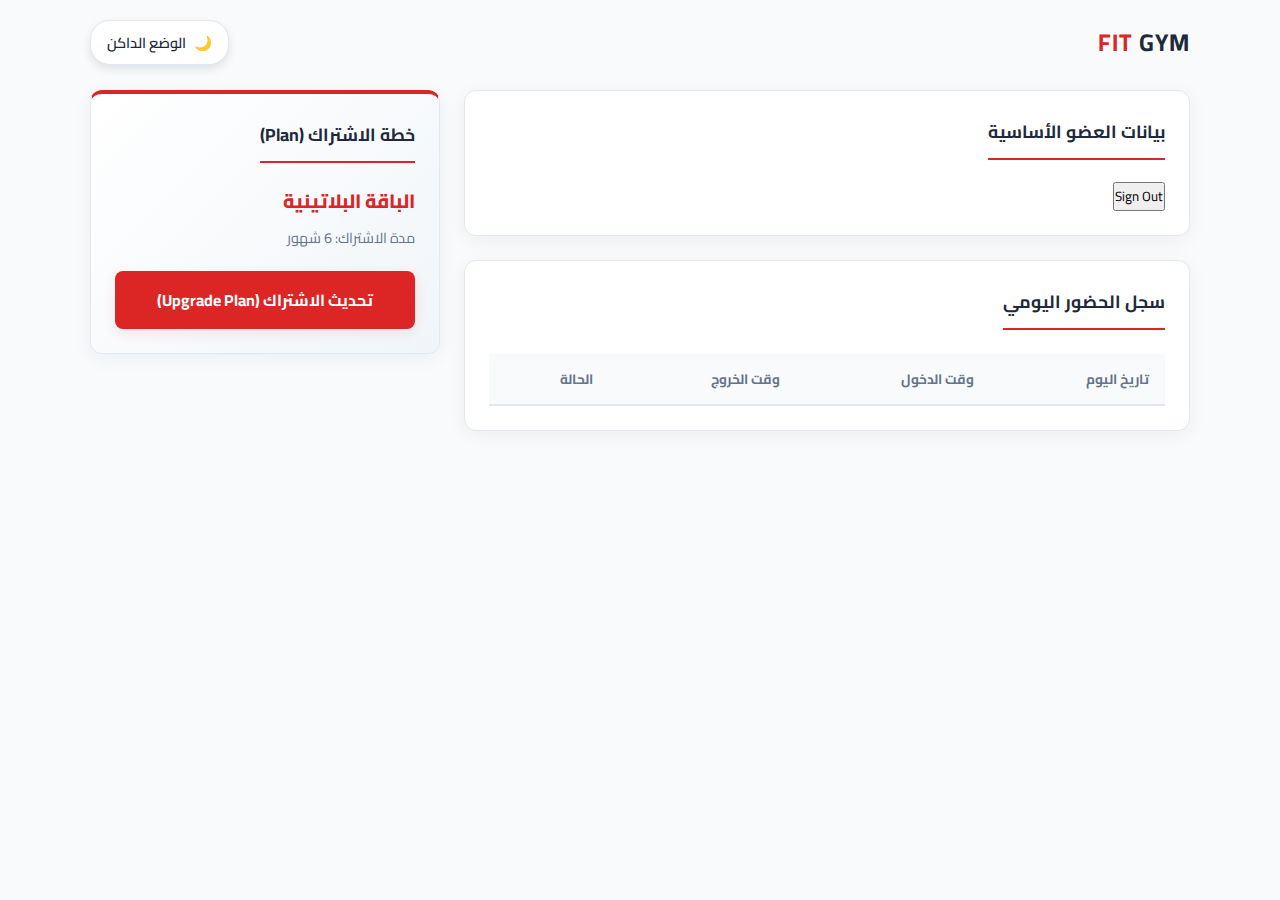
<file: Profile/profile.html>
<!DOCTYPE html>
<html lang="ar" dir="rtl">
<head>
    <meta charset="UTF-8">
    <meta name="viewport" content="width=device-width, initial-scale=1.0">
    <title>FitGym Profile</title>
    <link href="https://fonts.googleapis.com/css2?family=Cairo:wght@400;600;700&display=swap" rel="stylesheet">
    <link rel="stylesheet" href="./profile.css">
</head>
<body>

    <div class="container">
        <header>
            <div class="brand">Fit <span style="color: var(--text-main);">GYM</span></div>
            <button class="theme-toggle" id="theme-btn">
                <span id="theme-icon">🌙</span>
                <span id="theme-text">الوضع الداكن</span>
            </button>
        </header>

        <div class="main-grid">
            <!-- اليمين: معلومات اللاعب والجدول -->
            <div class="left-column">
                <div class="card">
                    <div class="person-card-header">
                    <h3 class="section-title">بيانات العضو الأساسية</h3>
                    <button id="signOutbtn" class="signoutbtn">Sign Out</button>
                    </div>
                     <div class="info-grid" id="person-info">
                        <!-- سيتم ملؤه بالـ JS -->
                    </div>
                </div>

                <div class="card" style="margin-top: 24px;">
                    <h3 class="section-title">سجل الحضور اليومي</h3>
                    <div class="table-wrapper">
                        <table>
                            <thead>
                                <tr>
                                    <th>تاريخ اليوم</th>
                                    <th>وقت الدخول</th>
                                    <th>وقت الخروج</th>
                                    <th>الحالة</th>
                                </tr>
                            </thead>
                            <tbody id="attendance-table-body">
                                <!-- سيتم ملؤه بالـ JS -->
                            </tbody>
                        </table>
                    </div>
                </div>
            </div>

            <!-- اليسار: تفاصيل الاشتراك -->
            <div class="right-column">
                <div class="card plan-card">
                    <h3 class="section-title">خطة الاشتراك (Plan)</h3>
                    <span class="plan-type">الباقة البلاتينية</span>
                    <span class="plan-duration">مدة الاشتراك: 6 شهور</span>

                    <div class="plan-details" id="subscriber-info">
                        <!-- سيتم ملؤه بالـ JS -->
                    </div>
                    <a href="#" id="upgradePlanbtn" class="upgrade-btn">تحديث الاشتراك (Upgrade Plan)</a>
                </div>
            </div>
        </div>
    </div>

    <script type="module" src="./profile.js"></script>
</body>
</html>
</file>
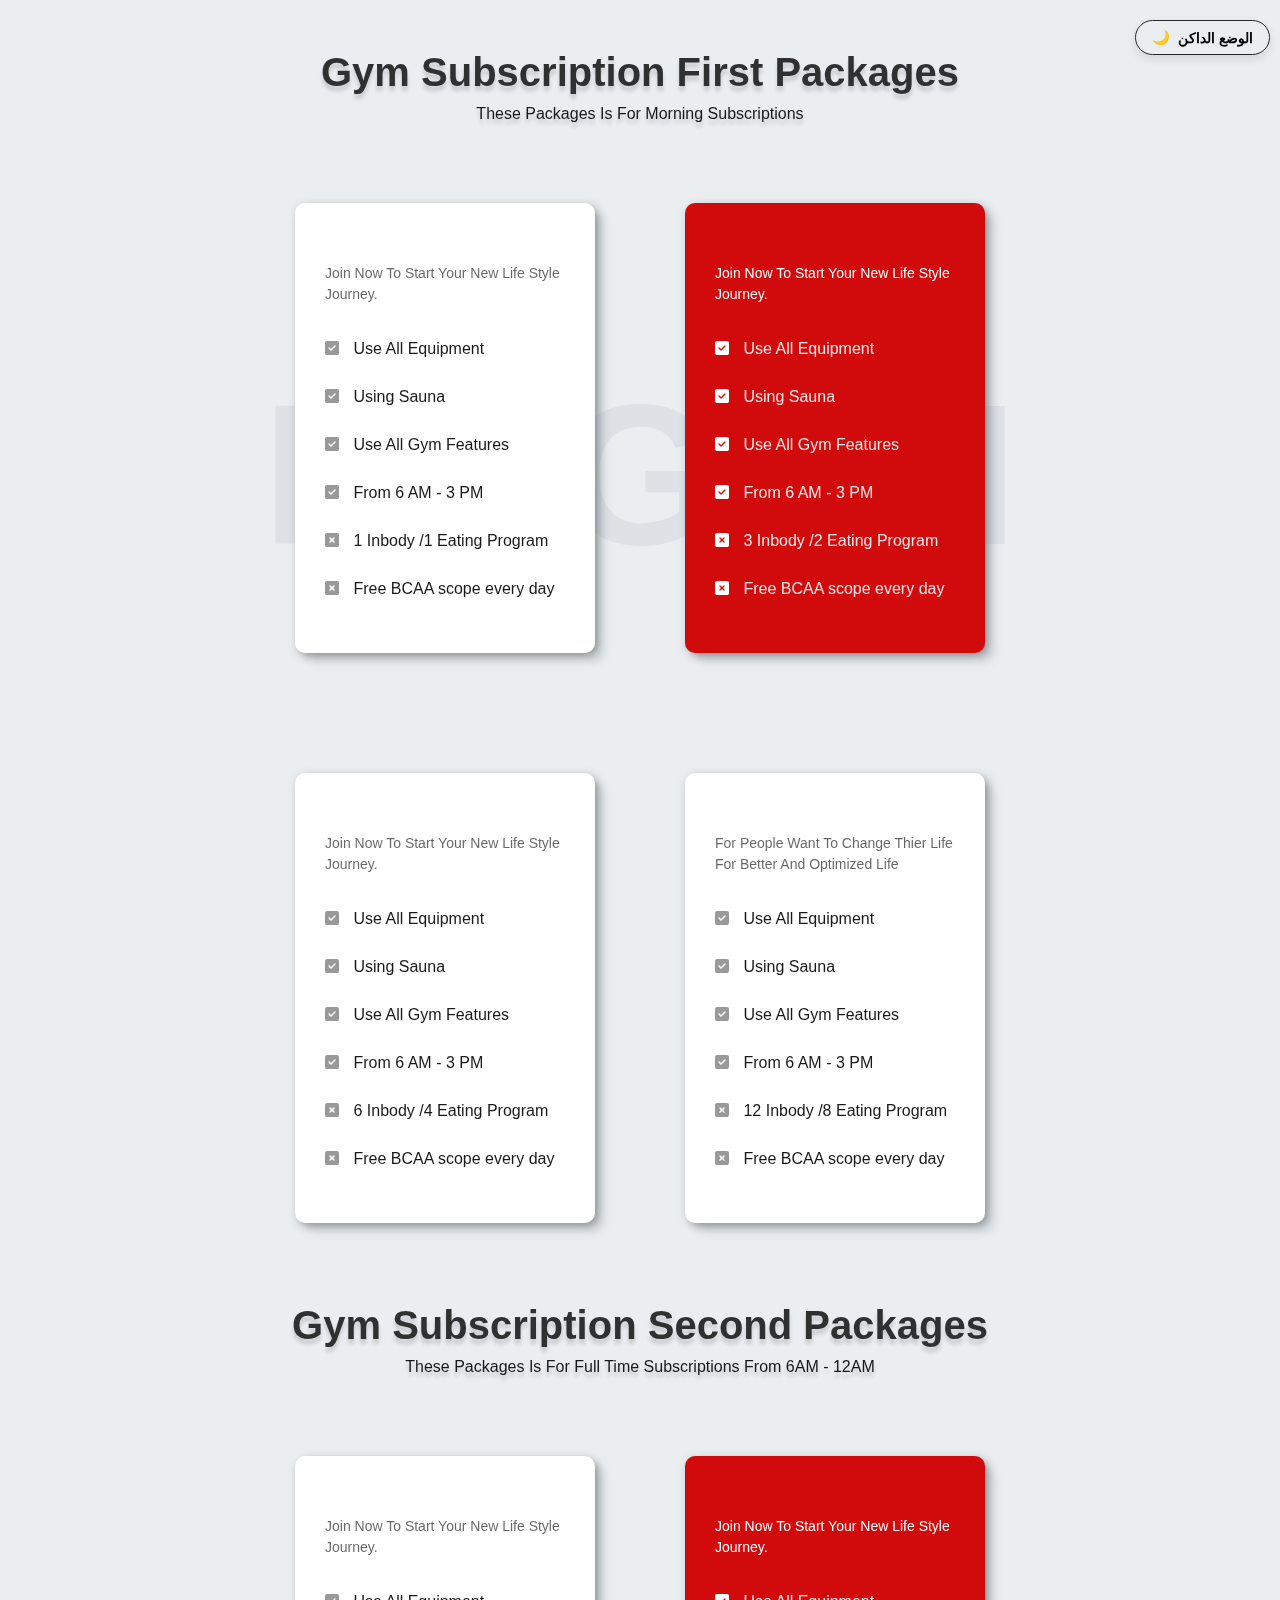
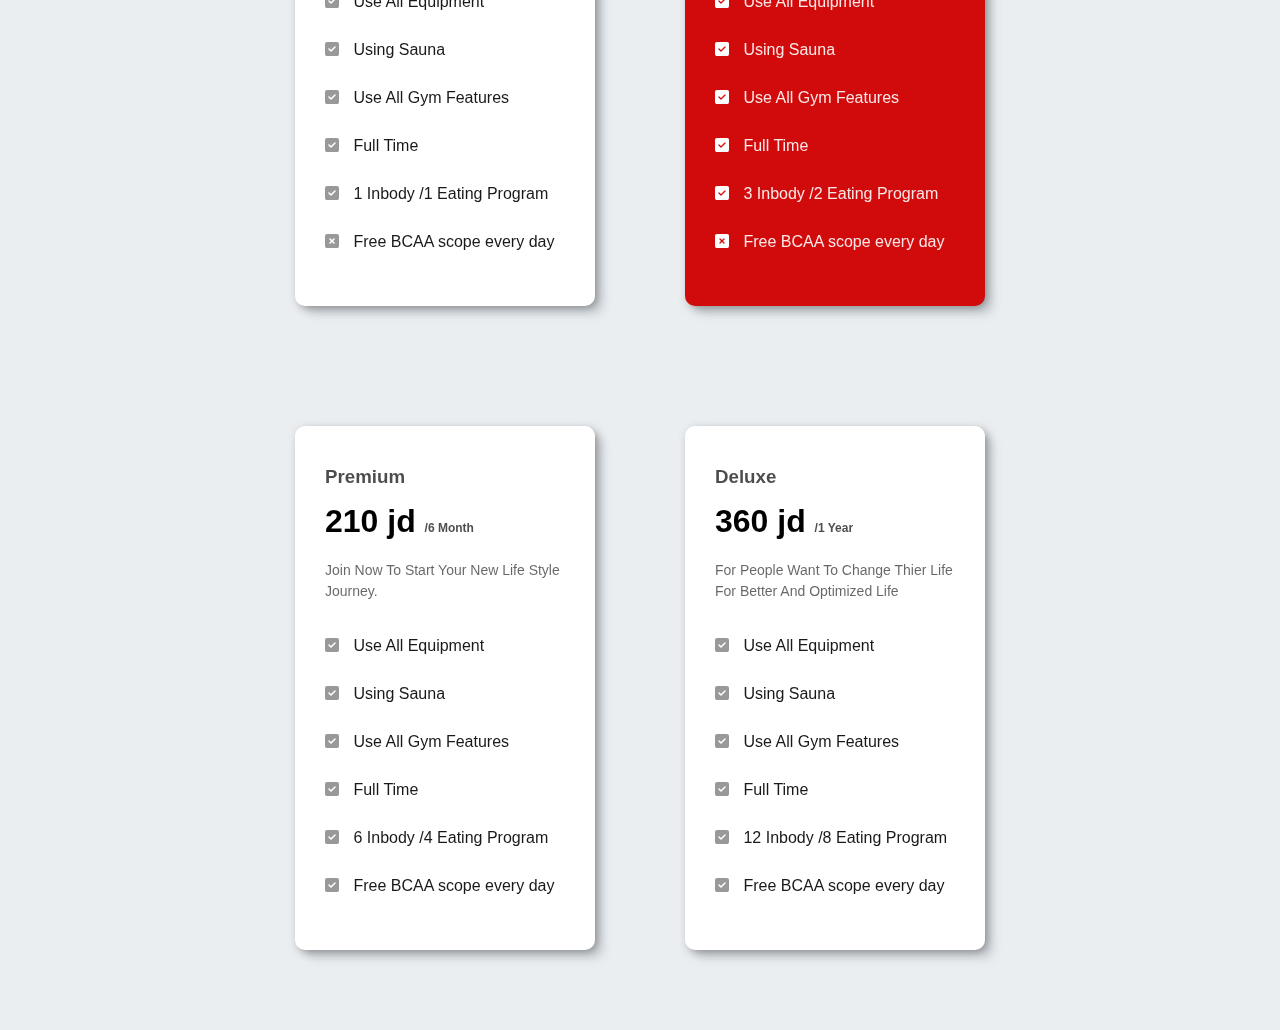
<file: Subs Packages/Subscriptionpackages.html>
<!DOCTYPE html>
<html lang="en">
<head>
    <meta charset="UTF-8">
    <meta http-equiv="X-UA-Compatible" content="IE=edge">
    <meta name="viewport" content="width=device-width, initial-scale=1.0">
    <title>Subscription Section</title>
    <link rel="stylesheet" href="./Subscriptions.css">
    <link rel="stylesheet" href="https://cdnjs.cloudflare.com/ajax/libs/font-awesome/6.2.1/css/all.min.css"/>
    <link rel="icon"  href="../Icons/FitGymIcon.ico" type="image/x-icon">
    <link rel="apple-touch-icon"  href="../Icons/FitGymPhoneIcon.png" sizes="180">
    <link rel="icon"  href="../Icons/FitGymPhoneIcon.png" sizes="192" type="image/png">
</head>
<body>
    
<div class="background-text"><p>FITGYM</p></div>
    
    <div class="dark-Theme-btn">
        <button class="theme-toggle" id="theme-btn">
                <span id="theme-icon">🌙</span>
                <span id="theme-text">الوضع الداكن</span>
        </button>
    </div>
    <div class="Page-Hero First">
        <h2>
            Gym Subscription First Packages
        </h2>
        <p>These Packages Is For Morning Subscriptions</p>
    </div>

    <div class="wrapper first">
        
        <div class="card">
            <h3></h3>
            <h1></h1>
            <p>Join Now To Start Your New Life Style Journey.</p>
            <ul>
                <li><i class="fa-solid fa-square-check"></i> Use All Equipment</li>
                <li><i class="fa-solid fa-square-check"></i> Using Sauna</li>
                <li><i class="fa-solid fa-square-check"></i> Use All Gym Features</li>
                <li><i class="fa-solid fa-square-check"></i> From 6 AM - 3 PM</li>
                <li><i class="fa-solid fa-square-xmark"></i> 1 Inbody /1 Eating Program</li>
                <li><i class="fa-solid fa-square-xmark"></i> Free BCAA scope every day</li>
            </ul>
            <a href="">Choose Plan</a>
        </div>


        <div class="card active">
            <h3></h3>
            <h1></h1>
            <p>Join Now To Start Your New Life Style Journey.</p>
            <ul>
                <li><i class="fa-solid fa-square-check"></i> Use All Equipment</li>
                <li><i class="fa-solid fa-square-check"></i> Using Sauna</li>
                <li><i class="fa-solid fa-square-check"></i> Use All Gym Features</li>
                <li><i class="fa-solid fa-square-check"></i> From 6 AM - 3 PM</li>
                <li><i class="fa-solid fa-square-xmark"></i> 3 Inbody /2 Eating Program</li>
                <li><i class="fa-solid fa-square-xmark"></i> Free BCAA scope every day</li>
            </ul>
            <a href="">Choose Plan</a>
        </div>


        <div class="card">
            <h3></h3>
            <h1></h1>
            <p>Join Now To Start Your New Life Style Journey.</p>
            <ul>
                <li><i class="fa-solid fa-square-check"></i> Use All Equipment</li>
                <li><i class="fa-solid fa-square-check"></i> Using Sauna</li>
                <li><i class="fa-solid fa-square-check"></i> Use All Gym Features</li>
                <li><i class="fa-solid fa-square-check"></i> From 6 AM - 3 PM</li>
                <li><i class="fa-solid fa-square-xmark"></i> 6 Inbody /4 Eating Program</li>
                <li><i class="fa-solid fa-square-xmark"></i> Free BCAA scope every day</li>
            </ul>
            <a href="">Choose Plan</a>
        </div>


        <div class="card">
            <h3></h3>
            <h1></h1>
            <p>For People Want To Change Thier Life For Better And Optimized Life</p>
            <ul>
                <li><i class="fa-solid fa-square-check"></i> Use All Equipment</li>
                <li><i class="fa-solid fa-square-check"></i> Using Sauna</li>
                <li><i class="fa-solid fa-square-check"></i> Use All Gym Features</li>
                <li><i class="fa-solid fa-square-check"></i> From 6 AM - 3 PM</li>
                <li><i class="fa-solid fa-square-xmark"></i> 12 Inbody /8 Eating Program</li>
                <li><i class="fa-solid fa-square-xmark"></i> Free BCAA scope every day</li>
            </ul>
            <a href="">Choose Plan</a>
        </div>

    </div>

     <div class="Page-Hero Second">
        <h2>
            Gym Subscription Second Packages
        </h2>
        <p>These Packages Is For Full Time Subscriptions From 6AM - 12AM</p>
    </div>
    
    <div class="wrapper sec">
        
        <div class="card">
            <h3></h3>
            <h1></h1>
            <p>Join Now To Start Your New Life Style Journey.</p>
            <ul>
                <li><i class="fa-solid fa-square-check"></i> Use All Equipment</li>
                <li><i class="fa-solid fa-square-check"></i> Using Sauna</li>
                <li><i class="fa-solid fa-square-check"></i> Use All Gym Features</li>
                <li><i class="fa-solid fa-square-check"></i> Full Time</li>
                <li><i class="fa-solid fa-square-check"></i> 1 Inbody /1 Eating Program</li>
                <li><i class="fa-solid fa-square-xmark"></i> Free BCAA scope every day</li>
            </ul>
            <a href="">Choose Plan</a>
        </div>


        <div class="card active">
            <h3></h3>
            <h1></h1>
            <p>Join Now To Start Your New Life Style Journey.</p>
            <ul>
                <li><i class="fa-solid fa-square-check"></i> Use All Equipment</li>
                <li><i class="fa-solid fa-square-check"></i> Using Sauna</li>
                <li><i class="fa-solid fa-square-check"></i> Use All Gym Features</li>
                <li><i class="fa-solid fa-square-check"></i> Full Time</li>
                <li><i class="fa-solid fa-square-check"></i> 3 Inbody /2 Eating Program</li>
                <li><i class="fa-solid fa-square-xmark"></i> Free BCAA scope every day</li>
            </ul>
            <a href="">Choose Plan</a>
        </div>


        <div class="card">
            <h3>Premium</h3>
            <h1>210 jd <span>/6 Month</span></h1>
            <p>Join Now To Start Your New Life Style Journey.</p>
            <ul>
                <li><i class="fa-solid fa-square-check"></i> Use All Equipment</li>
                <li><i class="fa-solid fa-square-check"></i> Using Sauna</li>
                <li><i class="fa-solid fa-square-check"></i> Use All Gym Features</li>
                <li><i class="fa-solid fa-square-check"></i> Full Time</li>
                <li><i class="fa-solid fa-square-check"></i> 6 Inbody /4 Eating Program</li>
                <li><i class="fa-solid fa-square-check"></i> Free BCAA scope every day</li>
            </ul>
            <a href="">Choose Plan</a>
        </div>


        <div class="card">
            <h3>Deluxe</h3>
            <h1>360 jd <span>/1 Year</span></h1>
            <p>For People Want To Change Thier Life For Better And Optimized Life</p>
            <ul>
                <li><i class="fa-solid fa-square-check"></i> Use All Equipment</li>
                <li><i class="fa-solid fa-square-check"></i> Using Sauna</li>
                <li><i class="fa-solid fa-square-check"></i> Use All Gym Features</li>
                <li><i class="fa-solid fa-square-check"></i> Full Time</li>
                <li><i class="fa-solid fa-square-check"></i> 12 Inbody /8 Eating Program</li>
                <li><i class="fa-solid fa-square-check"></i> Free BCAA scope every day</li>
            </ul>
            <a href="">Choose Plan</a>
        </div>

    </div>
<script type="module" src="./SubPackages.js"></script>
</body>
</html>
</file>
<file: css/styles.css>
/* Simple responsive navbar styles for Home.html */
html {
  scroll-behavior: smooth;
  scroll-padding-top: var(--nav-height); /* Accounts for fixed header */
}
:root {
  --nav-bg: rgba(0, 0, 0, 0.8);
  --nav-color: #ffffff;
  --nav-btn-bg: red;
  --nav-hover-color: red;
  --Info-Section-bg: #000000;
  --Classes-Section-bg: rgb(20, 20, 20);
  --h2color: rgb(11, 158, 11);
  --nav-height: 64px;
  --bg: #fff7fb;
  --ink: #111827;
  --muted: #6b7280;
  --accent: #e11d48; /* rose-600 */
  --accent-ink: #fff5f7;
  --surface: #ffffff;
  --border: #e5e7eb;
  --radius: 18px;
  --shadow: 0 14px 32px rgba(0, 0, 0, 0.1);
  --maxw: 1100px;
  --gap: 1.25rem;
  --card-w: 340px;
  --card-h: 400px;
}
* {
  box-sizing: border-box;
  scroll-behavior: smooth;
}
html {
  height: 100%;
  scroll-behavior: smooth;
  background-color: black;
}

@keyframes Appear {
  from {
    opacity: 0;
    transform: scale(0.4);
  }
  to {
    opacity: 1;
    transform: scale(1);
  }
}
div:not(footer div):not(.Trainers-Images):not(.HeroOverlay-Title):not(.flip) {
  animation: Appear linear forwards;
  animation-timeline: view();
  animation-range: entry 0% cover 40%;
}

body {
  font-family:
    Segoe UI,
    Roboto,
    Arial,
    sans-serif;
  margin: 0;
  color: #222;
  display: flex;
  flex-direction: column;
}
p {
  opacity: 0.9;
}
h2 {
  font-size: 50px;
}

header.site-header {
  background: var(--nav-bg);
  color: var(--nav-color);
  position: fixed;
  top: 0;
  left: 0;
  right: 0;
  z-index: 1000;
  box-shadow: 0 10px 13px rgba(0, 0, 0, 0.4);
  animation: dropdown 1s ease-in-out;
}
@keyframes dropdown {
  0% {
    transform: translateY(-100%);
  }
  100% {
    transform: translateY(0);
  }
}
.container {
  max-width: 1100px;
  margin: 0 auto;
  padding: 0 15px;
}
.navbar {
  height: var(--nav-height);
  display: flex;
  align-items: center;
  justify-content: space-between;
}
.brand {
  display: flex;
  align-items: center;
  gap: 12px;
}
.brand .logo {
  width: 48px;
  height: 48px;
  border-radius: 10px;
  transition: transform 0.3s ease;
}
.logo:hover {
  transform: scale(1.15);
}
.brand .Nav-Logo {
  display: flex;
  align-items: center;
  position: absolute;
  left: 5%;
}
.brand .Logo-Name {
  font-weight: 600;
  padding-left: 10px;
  padding-bottom: 4px;
  opacity: 0.9;
}
.nav-links {
  display: flex;
  position: absolute;
  right: 5%;
  gap: 15px;
}
.nav-links a {
  color: var(--nav-color);
  position: relative; /* make the <a> the positioning context */
  display: inline-block; /* so width follows the link text */
  padding-bottom: 4px;
  text-decoration: none;
  padding: 8px 10px;
  border-radius: 4px;
}
.nav-links a:hover {
  background: rgba(255, 255, 255, 0.01);
  color: var(--nav-hover-color);
}
.nav-links a::after {
  content: "";
  position: absolute;
  left: 0;
  bottom: -4px;
  width: 0;
  height: 2px;
  background-color: var(--nav-hover-color);
  transition: width 0.3s ease;
}
.nav-links a:hover::after {
  width: 100%;
}
.cta {
  text-decoration: none;
  background: var(--nav-btn-bg);
  color: var(--nav-color);
  padding: 8px 10px;
  border-radius: 7px;
  font-weight: 700;
}
/* Mobile */
.menu-toggle {
  display: none;
  background: transparent;
  border: 0;
  color: var(--nav-color);
  font-size: 20px;
}
@media (max-width: 760px) {
  .nav-links {
    position: absolute;
    left: 0;
    right: 0;
    top: var(--nav-height);
    background: var(--nav-bg);
    flex-direction: column;
    padding: 12px 16px;
    display: none;
  }
  .nav-links.show {
    display: flex;
  }
  .menu-toggle {
    display: block;
  }
  .HeroOverlay-Title {
    min-width: none;
    width: 50vw;
    font-size: small;
  }
  .test {
    margin-left: 20px;
  }
}
/* Basic page layout */
main {
  flex: 1;
  min-height: 100vh; /* حتى لو الصفحة صغيرة يضل يغطي الشاشة */
}
section {
  position: relative; /* خليه relative مش absolute */
  min-height: auto;
  margin: 0;
  padding: 40px 0; /* مسافة متناسقة بين السكشنات */
}
.Hero-link {
  text-decoration: none;
  background: var(--nav-btn-bg);
  color: var(--nav-color);
  padding: 8px 10px;
  border-radius: 7px;
  font-weight: 700;
  transition: background-color 0.3s ease;
}
.Hero-link:hover {
  background-color: var(--nav-bg);
}
.hero {
  min-height: 100vh;
  width: 100%;
  text-align: center;
  background: url("../Icons/hero-1.jpg") no-repeat center center / cover;
  background-attachment: fixed;
  position: relative;
  overflow: hidden;
  animation: hero-fade-out linear forwards;
  animation-timeline: view();
  animation-range: exit;
}
@keyframes hero-fade-out {
  0% {
    opacity: 1;
  }
  50% {
    opacity: 0.2;
  }
  100% {
    opacity: 0;
  }
}
.HeroOverlay-Title {
  position: absolute;
  left: 50%;
  top: 50%;
  transform: translate(-50%, -50%);
  color: var(--nav-color);
  background: rgba(0, 0, 0, 0.3);
  padding: 36px 34px;
  border-radius: 8px;
  text-align: center;
  z-index: 2;
  min-width: 30%;
  font-size: 1.5vmax;
  animation: fade 1s ease-in-out;
}
@keyframes fade {
  0% {
    opacity: 0;
  }
  100% {
    opacity: 1;
  }
}
.Info {
  background-color: var(--Info-Section-bg);
  color: var(--nav-color);
  padding: 50px 0 80px;
}
.First-Info-Container {
  display: flex;
  justify-content: center;
  align-items: center;
}
.First-Info-paragraph {
  min-width: 30%;
  display: flex;
  justify-content: center;
  flex-wrap: wrap;
  gap: 60px;
  font-weight: 100;
  font-size: larger;
}
.Sec-Info {
  display: flex; /* يخلي العناصر جنب بعض */
  align-items: center; /* لضبط المحاذاة العمودية */
  justify-content: center; /* يوزع النص والصورة */
  gap: 80px; /* مسافة بين النص والصورة */
  margin-top: 30px;
}
.SecInfo-Container {
  flex: 1; /* ياخد مساحة مناسبة */
  max-width: 600px; /* حد أقصى للعرض */
}
.SecInfo-Container h2 {
  color: var(--nav-btn-bg);
}
.SecInfo-Container a {
  font-size: x-large;
  font-weight: 600;
  color: goldenrod;
}
.SecInfo-Container a:hover {
  color: rgb(255, 207, 74);
}
.SecInfo-Image {
  width: 90vw;
  max-width: 400px; /* حجم الصورة الأقصى */
  height: auto;
  border-radius: 10px; /* شكل جميل للصورة */
  box-shadow: 5px 5px 1px rgba(255, 0, 0, 0.2); /* ظل للصورة */
}
@media (max-width: 900px) {
  .Sec-Info {
    flex-direction: column;
    gap: 40px;
  }
  .SecInfo-Container {
    text-align: center;
    max-width: 100%;
    padding: 20px;
  }
}
.Classes {
  background-color: var(--Classes-Section-bg);
  width: 100%;
  padding: 30px 0 100px;
}
.Classes-Container {
  max-width: 1200px;
  margin: 0 13vw;
  padding: 20px;
}
.Classes-Container h2 {
  color: var(--h2color);
}
.Classes-Container p {
  color: var(--nav-color);
  padding-bottom: 20px;
}
@media (max-width: 900px) {
  .Classes-Container {
    width: 100%;
    max-width: 100%;
    margin: 0; /* يشيل أي فراغات يمين وشمال */
    padding: 20px; /* ممكن تخليها 10px لو بدك أقل */
    text-align: center; /* يخلي النص في المنتصف */
  }
}
.imgslide {
  display: flex;
  gap: 20px;
  margin: 20px 10px;
  padding-bottom: 20px; /* عشان يبعد عن الدوتس */
  overflow-x: auto;
  -webkit-overflow-scrolling: touch; /* يجعل السحب سلس على iOS */
  scroll-snap-type: x mandatory;
  scroll-behavior: smooth;
  transition: transform 0.5s ease;
}
.imgslide::-webkit-scrollbar {
  display: none; /* يخفي السكرول في كروم و سفاري */
}
.img-fluid {
  width: 300px;
  height: 400px;
  object-fit: cover;
  border-radius: 10px;
  box-shadow: 5px 5px 10px rgba(0, 0, 0, 0.3);
  filter: brightness(0.9);
  transition: all 0.5s ease;
}
.imgslide img:hover {
  transform: scale(1.1);
  filter: brightness(0.9) sepia(0.2) hue-rotate(10deg);
}
.work-thumb {
  position: relative;
  flex: 0 0 auto; /* يخلي كل عنصر نفس العرض */
  scroll-snap-align: start;
  overflow: hidden;
}
.work-thumb:hover .work-text {
  background: rgba(0, 0, 0, 0.1);
  font-size: larger;
}
.work-text {
  position: absolute;
  top: 0;
  left: 0;
  width: 100%;
  height: 100%;
  display: flex;
  flex-direction: column;
  justify-content: center;
  align-items: center;
  text-align: center;
  color: var(--nav-color, #fff);
  text-shadow: 0 2px 6px rgba(0, 0, 0, 0.9); /* شفافية كافية عشان يبين النص */
  border-radius: 10px;
  z-index: 3; /* يخليه فوق الصورة */
  pointer-events: none; /* يخلي اللينك يضل يشتغل حتى لو النص فوقه */
  transition: all 0.3s ease;
}
.dots {
  display: flex;
  justify-content: center;
  align-items: center;
  gap: 8px;
  margin-top: 10px;
}
.dot {
  width: 10px;
  height: 10px;
  background-color: #ccc;
  border-radius: 50%;
  cursor: pointer;
  transition:
    background-color 0.3s ease,
    transform 0.2s ease;
}
.dot.active {
  background-color: #555;
  transform: scale(1.2);
}
.dot:hover {
  background-color: #777;
}
@media (max-width: 1025px) {
  .dots {
    display: none;
  }
}
.Trainers {
  background-image: url("../Icons/TrainersBackground.jpg");
  background-color: rgba(0, 0, 0, 0.6);
  background-blend-mode: multiply; /* أو overlay أو lighten */
  background-size: cover;
  background-position: center;
  background-attachment: fixed;
}
.Trainers::after {
  content: "";
  position: absolute;
  top: 0;
  width: 100%;
  height: 50px;
  background-color: #000000;
  opacity: 0.7;
  box-shadow: 20px 20px 30px black;
}
.Trainers::before {
  content: "";
  position: absolute;
  bottom: 0;
  width: 100%;
  height: 50px;
  background-color: #000000;
  opacity: 0.7;
  box-shadow: -20px -20px 30px black;
}
.Trainers-Images {
  display: grid;
  grid-template-columns: repeat(3, minmax(250px, 1fr));
  gap: 2rem;
  place-items: center;
  padding: 0 2rem;
  margin-bottom: 90px;
}
@media (max-width: 1300px) {
  .Trainers-Images {
    grid-template-columns: repeat(2, 1fr);
  }
}
@media (max-width: 800px) {
  .Trainers-Images {
    grid-template-columns: repeat(1, 1fr);
  }
}
@media (max-width: 300px) {
  .trainerimg {
    width: 200px;
  }
}
.Trainers-Images .work-text {
  justify-content: start;
  align-items: start;
  padding-left: 30px;
  top: 10px;
}
.Trainers-Images h3 {
  margin-bottom: 0;
}
.Trainers-Images .work-thumb {
  padding: 20px;
  transition: transform 0.3s ease;
  perspective: 1400px; /* ضروري للflip */
}
.Trainers-Images .work-thumb:hover {
  transform: scale(1.05);
}
.Trainers-Images .work-thumb:active {
  transform: scale(1.05);
}
.flip-toggle {
  position: absolute;
  inset: 0;
  width: 1px;
  height: 1px;
  opacity: 0;
  pointer-events: none;
}

.flip {
  width: 100%;
  height: var(--card-h);
  transform-style: preserve-3d;
  transition: transform 0.7s cubic-bezier(0.22, 1, 0.36, 1);
  position: relative;
}
.face {
  position: absolute;
  inset: 0;
  border-radius: var(--radius);
  color: var(--nav-color);
  backface-visibility: hidden;
  overflow: clip;
  display: grid;
  grid-template-rows: auto 1fr auto;
}
.back {
  transform: rotateY(180deg);
  padding: 0; /* we manage padding via back-pad */
  grid-template-rows: 1fr auto; /* text content grows; actions at bottom */
  overflow: auto;
}
.actions {
  display: flex;
  gap: 0.6rem;
  flex-wrap: wrap;
  padding: 0.8rem 1rem 1rem;
  background: linear-gradient(
    to top,
    color-mix(in oklab, var(--accent) 8%, transparent),
    transparent 60%
  );
}
.flip-toggle:checked + .flip {
  transform: rotateY(180deg);
}
.btn {
  border-radius: 999px;
  width: 100px;
  text-align: center;
  text-decoration: none;
  font-weight: 700;
  line-height: 1;
  padding: 0.7rem 1.05rem;
  border: 1px solid var(--border);
  background: var(--border);
  color: inherit;
  cursor: pointer;
}
@media (prefers-color-scheme: dark) {
  .btn {
    background: var(--accent-ink);
    color: var(--ink);
  }
}
.face.front {
  position: relative; /* ← ضروري */
}
.flip-btn {
  position: absolute;
  right: 0.7rem;
  top: 0.7rem;
  z-index: 5;
  background: var(--accent-ink);
  color: var(--accent);
  border: 1px solid var(--border);
  border-radius: 999px;
  padding: 0.35rem 0.7rem;
  font-size: 0.85rem;
  font-weight: 700;
  cursor: pointer;
  user-select: none;
  box-shadow: var(--shadow);
}
.flip-btn:focus-visible {
  outline: 3px solid color-mix(in oklab, var(--accent) 55%, transparent);
  outline-offset: 2px;
}

.contact {
  background-color: var(--ink);
}
.contact-container {
  max-width: 50vw;
  margin: 0 auto;
  padding: 20px 20px;
  text-align: center;
  color: var(--accent-ink);
}
.contact-form {
  display: flex;
  flex-direction: column;
  gap: 15px;
  margin-bottom: 20px;
}
.feedback-input {
  color: white;
  font-family: Helvetica, Arial, sans-serif;
  font-weight: 500;
  font-size: 18px;
  border-radius: 5px;
  line-height: 22px;
  background-color: transparent;
  border: 2px solid #cc6666;
  transition: all 0.3s;
  padding: 13px;
  margin-bottom: 15px;
  width: 100%;
  box-sizing: border-box;
  outline: 0;
}
@media (max-width: 900px) {
  .contact-container {
    max-width: 100vw;
  }
}

.feedback-input:focus {
  border: 2px solid #cc4949;
}

textarea {
  height: 150px;
  line-height: 150%;
  resize: vertical;
}

[type="submit"] {
  font-family: "Montserrat", Arial, Helvetica, sans-serif;
  width: 100%;
  background: #cc6666;
  border-radius: 5px;
  border: 0;
  cursor: pointer;
  color: white;
  font-size: 24px;
  padding-top: 10px;
  padding-bottom: 10px;
  transition: all 0.3s;
  margin-top: -4px;
  font-weight: 700;
}
[type="submit"]:hover {
  background: #cc4949;
}
.site-footer {
  background-color: #111;
  color: #fff;
  padding: 40px 20px 20px;
  font-family:
    Segoe UI,
    Roboto,
    Arial,
    sans-serif;
}

.footer-container {
  display: flex;
  flex-wrap: wrap;
  justify-content: center;
  justify-items: center;
  min-width: 70vw;
}

.footer-section {
  flex: 1 1 200px; /* مرن حسب الشاشة */
  opacity: 0.9;
}
.footer-section.brand {
  display: flex;
  flex-direction: column; /* هذا يجعل النص تحت العنوان */
  align-items: center; /* أو center حسب رغبتك */
  justify-content: center;
  padding-right: 250px;
  margin-left: 30px;
}

.footer-section.brand h2 {
  margin: 10px 0;
  font-size: 1.8rem;
  opacity: 0.8;
}

.footer-section.brand p {
  text-align: center;
  font-size: 1rem;
  line-height: 1.4;
  opacity: 0.9;
}

.footer-section h3 {
  color: var(--accent);
  margin-bottom: 15px;
}

.footer-section ul {
  list-style: none;
  padding: 0;
}

.footer-section ul li {
  margin-bottom: 8px;
}

.footer-section ul li a {
  color: #fff;
  text-decoration: none;
  transition: color 0.3s ease;
}

.footer-section ul li a:hover {
  color: var(--accent);
}

.social-icons {
  display: flex;
  gap: 15px;
}
.social-icons a {
  width: 30px;
  height: 30px;
  filter: brightness(0) invert(1);
  transition:
    transform 0.3s ease,
    filter 0.3s ease;
  color: #ffffff;
}
.social-icons a:hover {
  transform: scale(1.2);
  filter: brightness(0) invert(0.7) sepia(1) saturate(5) hue-rotate(330deg);
}

.footer-bottom {
  text-align: center;
  margin-top: 30px;
  border-top: 1px solid #333;
  padding-top: 15px;
  font-size: 0.9rem;
  opacity: 0.8;
}

/* Responsive */
@media (max-width: 768px) {
  .footer-container {
    flex-direction: column;
    align-items: center;
    text-align: center;
  }

  .footer-section {
    flex: 1 1 100%;
  }

  .footer-section.brand {
    padding-right: 0;
    margin-left: 0;
  }
  .social-icons {
    justify-content: center;
  }
}

.toast {
  position: fixed;
  z-index: 9999;
  right: 18px;
  bottom: 18px;
  background: rgb(255, 255, 255);
  border: 1px solid rgba(214, 214, 214, 0.18);
  padding: 12px 14px;
  border-radius: 14px;
  backdrop-filter: blur(10px);
  display: none;
}
</file>
<file: Join Gym Page/Join.css>
@import url('https://fonts.googleapis.com/css2?family=Poppins:wght@400&display=swap');

:root{
    --signbg: rgb(235, 235, 235);
    --containercolor: rgb(30, 30, 30);
    --overlaybg: rgb(207, 8, 8);
    --overlaycolor: rgb(255, 255, 255);
    --overshadow:rgba(0,0,0,0.5);
    --lblcolor: rgb(33, 33, 33);
    --inputborder:rgb(200, 200, 200);
    --hoverbtn:rgb(142, 5, 5);
}

* {
    margin: 0;
    padding: 0;
    box-sizing: border-box;
    font-family: 'Poppins', sans-serif;
}

body {
    background: linear-gradient(135deg, #090909 50%, #200c06 , #870000 100%)
     no-repeat center center/ cover ;
 color: white;
 min-height: 100vh;
}
main {
    display: flex;
    justify-content: center;  /* يوسط أفقياً */
    align-items: center;      /* يوسط عمودياً */
    overflow: hidden;
    flex: 1;
}
h1 {
	font-weight: bold;
	margin: 0;
}
h2{
	text-align: center;
}
p{
	font-size: 14px;
	font-weight: 100;
	line-height: 20px;
	letter-spacing: 0.5px;
	margin: 20px 0 30px;
}
span{
	font-size: 12px;
}
a{
	color: #333;
	font-size: 14px;
	text-decoration: none;
	margin: 15px 0;
}
.container {
    width: 50%;
	background-color: var(--signbg);
    color: var(--containercolor);
	border-radius: 25px;
  	box-shadow: 0 14px 28px rgba(0,0,0,0.25), 0 10px 10px rgba(0,0,0,0.22);
	position: relative;
	overflow: hidden;
    perspective: 1400px;
    box-shadow:0 5px 20px 5px #570202;
    opacity: 0.95;
}
@media (max-width: 1025px) {
    .container {width: 75%;}
}

 .flip-toggle{
      position: absolute; inset: 0;
      width: 1px; height: 1px;
      opacity: 0; pointer-events: none;
    }

    .flip{
      width: 100%;
      transform-style: preserve-3d;
      transition: transform .7s cubic-bezier(.22,1,.36,1);
      position: relative;
      text-align: center;
    }
    
    .overlay-panel{
        padding: 20px;
        width: 100%;
        background-color: var(--overlaybg);
        color: var(--overlaycolor);
        border-radius: 0 0 25% 25%; /* المنحنيات الغير متماثلة */
        box-shadow: 7px 10px 25px var(--overshadow);
    }
    .form-container{
        padding-top: 20px;
    }
    @media (max-width: 539px) {
    .container {width: 100%;min-height: 100%; border-radius: 3px;}
    .form-container{padding-top: 100px;}
    .overlay-panel{padding: 50px;}
} @media (max-width: 380px) {
    .container {width: 100%;min-height: 100%; border-radius: 3px;}
    .form-container{padding-top: 50px;}
    .overlay-panel{padding: 20px;}
}
@media (max-width: 913px) {
    .form-container{padding-top: 70px;}
    .overlay-panel{padding: 30px;}
}

    .all-Signin-Container{
      position: absolute; inset: 0;
      background:var(--signbg);
      backface-visibility: hidden;
      overflow: clip;
    }
    .all-Signup-Container{
      transform: rotateY(180deg);
      backface-visibility: hidden;
      padding: 0;
    }
      .flip-toggle:checked + .flip{ transform: rotateY(180deg); }

     .flip-btn{
      z-index: 3;
      color: var(--containercolor);
      font-weight: 700;
      cursor: pointer;
      user-select: none;
    }
    .flip-btn:focus-visible{
      outline: 3px solid red;
      outline-offset: 2px;
    }
    .btn{
      display:inline-flex; align-items:center; justify-content:center;
      text-decoration:none; font-weight:600; line-height:1;
      cursor: pointer;
    }

.button {
	border-radius: 20px;
    border: none;
	background-color: #FF4B2B;
	color: #FFFFFF;
	font-size: 12px;
	font-weight: bold;
	padding: 12px 45px;
	letter-spacing: 1px;
	text-transform: uppercase;
	transition: all 80ms ease-in;
    cursor: pointer;
}
.button:hover{
    background-color: var(--hoverbtn);
}
.button:active {
	transform: scale(0.95);
}

.button:focus {
	outline: none;
}

.input-group {
    position: relative;
    margin: 20px 0;
    display: flex;
    justify-content: center;
}

.input-group label {
    position: absolute;
    top: 50%;
    left: 25%;
    transform: translateY(-50%);
    font-size: 16px;
    color: var(--lblcolor);
    padding: 0 5px;
    pointer-events: none;
    transition: .2s;
}

.input-group input {
    width: 50%;
    height: 60px;
    font-size: 16px;
    padding-right: 40px;   /* ✅ مساحة للأيقونة */
    padding-left: 14px;
    color: var(--lblcolor);
    background: transparent;
    outline: none;
    border: none;
    border-bottom: 2px solid var(--inputborder);
}

.input-group input:focus~label,
.input-group input:valid~label {
    top: 0;
    font-size: 14px;
    background: var(--signbg);
    color: var(--overlaybg);
}
.input-group .fa-solid {
    position: absolute;
    right: 25%;            /* ✅ يحط الأيقونة داخل التكست بوكس من النهاية */
    top: 50%;
    transform: translateY(-50%);
    pointer-events: none;  /* ✅ يمنع التأثير على الكتابة */
    color: var(--lblcolor);
}
.input-group input:focus~i,
.input-group input:valid~i {
 color: var(--overlaybg);  
}
label:hover{
    color: #771c1c;
}
.Signup-Action{
    padding: 25px;
}
.forgot-pass-action > a:hover{
color: black;
}
input::-webkit-inner-spin-button,
input::-webkit-outer-spin-button {
  -webkit-appearance: none !important;
  appearance: none !important;
}
/* لإخفاء الأسهم في Firefox */
.no-spinner {
  -moz-appearance: textfield !important;
  appearance: textfield !important;
}
select {
  width: 50%;
  height: 40px;
  border-radius: 10px;
  border: 1px solid #a8a8a8;
  text-align: center;
}

.radio-group {
  display: flex;
  justify-content:center;
  flex-wrap: wrap;
  gap: 10%;
  margin: 25px 0px;
}
/*Imaged Radio Buttons*/
input[type="radio"] {
  display: none;
}
input[type="radio"] + label {
  font-weight: 500;
  font-size: clamp(16px, 2.5vw, 24px);
}
input[type="radio"] + label span {
  display: inline-block;
  width: 18px;
  height: 18px;
  margin: -2px 10px 0 0;
  vertical-align: middle;
  cursor: pointer;
  -moz-border-radius: 50%;
  border-radius: 50%;
  border: 3px solid #ffffff;
}
input[type="radio"] + label span {
  background-color: #a5a4a4;
}
input[type="radio"]:checked + label {
  color: #333;
}
input[type="radio"]:checked + label span {
  background-color: #ff8800;
  border: 2px solid #646464;
  box-shadow: 2px 2px 2px rgba(0, 0, 0, 0.1);
}
input[type="radio"] + label span,
input[type="radio"]:checked + label span {
  -webkit-transition: background-color 0.24s linear;
  -o-transition: background-color 0.24s linear;
  -moz-transition: background-color 0.24s linear;
  transition: background-color 0.24s linear;
}

#loading {
  position: fixed;
  top: 0;
  left: 0;
  width: 100%;
  height: 100%;
  display: none;
  justify-content: center;
  align-items: center;
  background: rgba(0,0,0,0.4);
  z-index: 9999;
}
.spinner {
  width: 50px;
  height: 50px;
  border: 5px solid #eee;
  border-top: 5px solid #ff4b2b;
  border-radius: 50%;
  animation: spin 1s linear infinite;
}
@keyframes spin {
  to { transform: rotate(360deg); }
}
.form-message {
  margin-bottom: 10px;
  font-size: 14px;
  text-align: center;
}
</file>
<file: Payment/Payment.css>
:root {
            --primary-color: #4f46e5;
            --primary-hover: #4338ca;
            --bg-color: #f3f4f6;
            --card-bg: #ffffff;
            --text-main: #1f2937;
            --text-muted: #6b7280;
            --error-color: #ef4444;
            --success-color: #10b981;
            --card-gradient: linear-gradient(135deg, #1e293b 0%, #0f172a 100%);
        }

        * {
            box-sizing: border-box;
            margin: 0;
            padding: 0;
            font-family: 'Segoe UI', Tahoma, Geneva, Verdana, sans-serif;
        }

        body {
            background-color: var(--bg-color);
            display: flex;
            justify-content: center;
            align-items: center;
            min-height: 100vh;
            padding: 20px;
        }

        .container {
            background-color: var(--card-bg);
            width: 100%;
            max-width: 500px;
            padding: 30px;
            border-radius: 24px;
            box-shadow: 0 15px 35px rgba(0, 0, 0, 0.1);
        }

        .header {
            text-align: center;
            margin-bottom: 25px;
        }

        .header h1 {
            color: var(--text-main);
            font-size: 24px;
            margin-bottom: 8px;
        }

        .header p {
            color: var(--text-muted);
            font-size: 14px;
        }

        .order-summary {
            background-color: #f9fafb;
            border: 1px solid #e5e7eb;
            border-radius: 16px;
            padding: 16px;
            margin-bottom: 25px;
            display: flex;
            justify-content: space-between;
            align-items: center;
        }

        .order-summary .package-info {
            display: flex;
            flex-direction: column;
        }

        .order-summary .package-name {
            font-weight: 700;
            color: var(--text-main);
            font-size: 16px;
        }

        .order-summary .label {
            font-size: 12px;
            color: var(--text-muted);
            text-transform: uppercase;
            letter-spacing: 0.5px;
        }

        .order-summary .total-amount {
            font-size: 20px;
            font-weight: 800;
            color: var(--primary-color);
        }

        /* --- New Date Selection Styles --- */
        .date-selection {
            display: flex;
            gap: 12px;
            margin-bottom: 25px;
            padding: 15px;
            background: #f9fafb;
            border: 1px solid #e5e7eb;
            border-radius: 16px;
        }

        .date-field {
            flex: 1;
        }

        .date-field label {
            display: block;
            font-size: 11px;
            text-transform: uppercase;
            color: var(--text-muted);
            margin-bottom: 6px;
            font-weight: 700;
        }

        .date-field input[type="date"] {
            width: 100%;
            padding: 10px;
            border: 2px solid #e5e7eb;
            border-radius: 10px;
            font-size: 13px;
            outline: none;
            transition: border-color 0.3s;
        }

        .date-field input[type="date"]:focus {
            border-color: var(--primary-color);
        }

        .date-field input:disabled {
            background-color: #f3f4f6;
            cursor: not-allowed;
            opacity: 0.7;
        }

        /* Initial state of payment content */
        #payment-wrapper {
            display: none;
        }
        /* --- End Date Styles --- */

        .payment-methods {
            display: flex;
            gap: 15px;
            margin-bottom: 25px;
        }

        .method-option {
            flex: 1;
            position: relative;
        }

        .method-option input {
            position: absolute;
            opacity: 0;
            cursor: pointer;
            width: 100%;
            height: 100%;
            z-index: 2;
        }

        .method-label {
            display: flex;
            flex-direction: column;
            align-items: center;
            padding: 14px;
            border: 2px solid #e5e7eb;
            border-radius: 12px;
            cursor: pointer;
            transition: all 0.3s ease;
            font-weight: 600;
            color: var(--text-muted);
        }

        .method-option input:checked + .method-label {
            border-color: var(--primary-color);
            background-color: #f5f3ff;
            color: var(--primary-color);
        }

        .card-visual {
            width: 100%;
            height: 190px;
            background: var(--card-gradient);
            border-radius: 18px;
            margin-bottom: 25px;
            padding: 25px;
            color: #f8fafc;
            position: relative;
            box-shadow: 0 12px 20px rgba(0, 0, 0, 0.2);
            display: flex;
            flex-direction: column;
            justify-content: space-between;
            transition: all 0.4s ease;
        }

        .card-visual.disabled {
            opacity: 0.3;
            filter: grayscale(1);
            transform: scale(0.95);
        }

        .chip {
            width: 42px;
            height: 32px;
            background: linear-gradient(135deg, #ce6e37, #f1290f);
            border-radius: 6px;
        }

        .card-number-display {
            font-size: 20px;
            letter-spacing: 3px;
            margin-top: 15px;
            font-family: 'Courier New', Courier, monospace;
        }

        .card-bottom {
            display: flex;
            justify-content: space-between;
            align-items: flex-end;
        }

        .card-info small {
            font-size: 10px;
            text-transform: uppercase;
            opacity: 0.7;
            display: block;
            margin-bottom: 4px;
        }

        .card-holder-display {
            text-transform: uppercase;
            font-size: 13px;
            letter-spacing: 1px;
            overflow: hidden;
            text-overflow: ellipsis;
            white-space: nowrap;
            max-width: 200px;
        }

        .form-group {
            margin-bottom: 18px;
        }

        label {
            display: block;
            margin-bottom: 6px;
            font-size: 14px;
            font-weight: 600;
            color: var(--text-main);
        }

        input[type="text"] {
            width: 100%;
            padding: 12px 15px;
            border: 2px solid #e5e7eb;
            border-radius: 12px;
            font-size: 15px;
            transition: all 0.3s ease;
            outline: none;
        }

        input[type="text"]:focus {
            border-color: var(--primary-color);
            box-shadow: 0 0 0 3px rgba(79, 70, 229, 0.1);
        }

        .input-row {
            display: flex;
            gap: 12px;
        }

        .error-message {
            color: var(--error-color);
            font-size: 11px;
            margin-top: 4px;
            display: none;
        }

        .submit-btn {
            width: 100%;
            padding: 16px;
            background-color: var(--primary-color);
            color: white;
            border: none;
            border-radius: 12px;
            font-size: 16px;
            font-weight: bold;
            cursor: pointer;
            transition: all 0.3s ease;
            margin-top: 10px;
        }

        .submit-btn:hover:not(:disabled) {
            background-color: var(--primary-hover);
            transform: translateY(-2px);
            box-shadow: 0 5px 15px rgba(79, 70, 229, 0.3);
        }

        .submit-btn:disabled {
            background-color: #cbd5e1;
            cursor: not-allowed;
        }

        #success-modal {
            display: none;
            text-align: center;
            padding: 25px;
            background: #f0fdf4;
            border: 1px solid #22c55e;
            border-radius: 15px;
            margin-top: 20px;
            color: #166534;
        }

        @media (max-width: 480px) {
            .container { padding: 20px; }
            .card-visual { height: 160px; padding: 20px; }
            .order-summary { flex-direction: column; align-items: flex-start; gap: 10px; }
            .date-selection { flex-direction: column; }
        }
</file>
<file: Profile/profile.css>
:root {
 /* Light Theme Variables */
 --primary: #dc2626; /* Red for both themes */
 --primary-hover: #b91c1c;
 --bg-body: #f8fafc;
 --card-bg: #ffffff;
 --text-main: #1e293b;
 --text-muted: #64748b;
 --border-color: #e2e8f0;
 --success: #10b981;
 --warning: #f59e0b;
 --table-header: #f8fafc;
 --plan-gradient: linear-gradient(135deg, #ffffff 0%, #f1f5f9 100%);
 --accent-glow: rgba(220, 38, 38, 0.1);
  interpolate-size: allow-keywords;
}
/* Dark Red & Black Theme Variables */
[data-theme="dark"] {
 --bg-body: #0a0a0a; /* True Deep Black */
 --card-bg: #141414; /* Dark Grey/Black for cards */
 --text-main: #ffffff;
 --text-muted: #a1a1aa;
 --border-color: #262626;
 --table-header: #1a1a1a;
 --plan-gradient: linear-gradient(135deg, #1a1a1a 0%, #0a0a0a 100%);
 --accent-glow: rgba(220, 38, 38, 0.2);
}
* {
    margin: 0;
    padding: 0;
    box-sizing: border-box;
    font-family: 'Cairo', sans-serif;
    transition: background-color 0.3s, color 0.3s, border-color 0.3s, box-shadow 0.3s;
}
body {
    background-color: var(--bg-body);
    color: var(--text-main);
    padding: 20px;
}
.container {
    max-width: 1100px;
    margin: 0 auto;
}
header {
    margin-bottom: 25px;
    display: flex;
    justify-content: space-between;
    align-items: center;
}
.brand {
    font-size: 1.5rem;
    font-weight: 700;
    color: var(--primary);
    text-transform: uppercase;
    letter-spacing: 1px;
}
/* Dark Mode Toggle Button */
.theme-toggle {
    cursor: pointer;
    padding: 8px 16px;
    border-radius: 20px;
    border: 1px solid var(--border-color);
    background: var(--card-bg);
    color: var(--text-main);
    display: flex;
    align-items: center;
    gap: 8px;
    font-size: 0.9rem;
    font-weight: 600;
    box-shadow: 0 4px 10px rgba(0,0,0,0.1);
}
.theme-toggle:hover {
    border-color: var(--primary);
}
.main-grid {
    display: grid;
    grid-template-columns: 1fr 350px;
    gap: 24px;
}
@media (max-width: 992px) {
    .main-grid {
        grid-template-columns: 1fr;
    }
}
.card {
    background: var(--card-bg);
    border: 1px solid var(--border-color);
    border-radius: 12px;
    padding: 24px;
    box-shadow: 0 4px 20px rgba(0,0,0,0.05);
}
[data-theme="dark"] .card {
    box-shadow: 0 4px 20px rgba(0,0,0,0.4);
}
.section-title {
    font-size: 1.1rem;
    font-weight: 700;
    margin-bottom: 20px;
    padding-bottom: 10px;
    border-bottom: 2px solid var(--primary); /* Highlight with red */
    width: fit-content;
}
.info-grid {
    display: grid;
    grid-template-columns: repeat(auto-fit, minmax(200px, 1fr));
    gap: 20px;
}
.info-item {
    display: flex;
    flex-direction: column;
}
.info-label {
    font-size: 0.85rem;
    color: var(--text-muted);
    margin-bottom: 4px;
}
.info-value {
    font-weight: 600;
}
.plan-card {
    background: var(--plan-gradient);
    position: relative;
    overflow: hidden;
    border-top: 4px solid var(--primary);
}
.plan-type {
    font-size: 1.2rem;
    font-weight: 800;
    color: var(--primary);
    margin-bottom: 5px;
    display: block;
}
.plan-duration {
    font-size: 0.9rem;
    color: var(--text-muted);
    margin-bottom: 15px;
    display: block;
}
.plan-details {
    margin: 15px 0;
    font-size: 0.9rem;
}
.plan-row {
    display: flex;
    justify-content: space-between;
    margin-bottom: 12px;
    border-bottom: 1px solid var(--border-color);
    padding-bottom: 8px;
}
.status-pill {
    padding: 2px 12px;
    border-radius: 20px;
    font-size: 0.8rem;
    background: rgba(16, 185, 129, 0.15);
    color: var(--success);
    border: 1px solid var(--success);
    font-weight: 600;
}
.upgrade-btn {
    display: block;
    width: 100%;
    padding: 14px;
    background: var(--primary);
    color: white;
    text-align: center;
    text-decoration: none;
    border-radius: 8px;
    font-weight: 700;
    margin-top: 20px;
    transition: 0.3s;
    box-shadow: 0 4px 14px var(--accent-glow);
}
.upgrade-btn:hover {
    background: var(--primary-hover);
    transform: translateY(-2px);
}
.table-wrapper {
    margin-top: 24px;
    overflow-x: auto;
}
table {
    width: 100%;
    border-collapse: collapse;
}
th {
    background: var(--table-header);
    text-align: right;
    padding: 12px 16px;
    font-size: 0.85rem;
    color: var(--text-muted);
    border-bottom: 2px solid var(--border-color);
}
td {
    padding: 14px 16px;
    border-bottom: 1px solid var(--border-color);
    font-size: 0.9rem;
}
.badge-entry { color: var(--primary); font-weight: 600; }
.badge-exit { color: var(--warning); font-weight: 600; }
[data-theme="dark"] tr:hover {
    background: #1a1a1a;
}
</file>
<file: Subs Packages/Subscriptions.css>
@import url('https://fonts.googleapis.com/css2?family=Poppins:wght@400&display=swap');

:root{
    --bodybg:#ebeef1;
    --ActiveCard:rgb(209, 11, 11);
    --ActiveCardFont:rgba(255,255,255,1);
    --ActiveCardh1:rgba(255,255,255,1);
    --ActiveCardSpan:rgba(255,255,255,0.9);
    --ActiveCardp:rgba(255,255,255,1);
    --CardFontColor:rgba(0,0,0,0.7);
    --Cardh1:rgba(0,0,0,1);
    --CardSpan:rgba(0,0,0,0.7);
    --Cardbg: white;
    --themebtn:rgb(65, 63, 63);
    --icon:rgb(255, 255, 255);
    --cardp:rgba(0,0,0,0.6);
    --ulLi:rgba(0,0,0,0.9);
    --ullii:rgba(0,0,0,0.4);
    --cardaborder:black;
    --cardacolor:black;
    --cardahover:white;
    --cardaActiveBack:black;
    --cardaActiveColor:white;
    --BackTextColor:rgb(0, 0, 0);
    --cardsboxshadow:10px 10px 10px -1px rgba(83, 100, 112, 0.16),
    3px 3px 10px -1px rgba(101, 99, 99, 0.7);
    --border-color: #262626;
}
body.dark {
   --bodybg:#1e1e1f;
    --ActiveCard:rgb(209, 11, 11);
    --ActiveCardFont:rgba(255,255,255,1);
    --ActiveCardh1:rgba(255,255,255,1);
    --ActiveCardSpan:rgba(255,255,255,0.9);
    --ActiveCardp:rgba(255,255,255,1);
    --CardFontColor:rgb(255, 255, 255);
    --Cardh1:rgb(255, 255, 255);
    --CardSpan:rgba(255,255,255,0.9);
    --Cardbg: rgb(54, 53, 53);
    --themebtn:rgb(65, 63, 63);
    --icon:rgb(255, 255, 255);
    --cardp:rgba(255, 248, 248, 0.992);
    --ulLi:rgba(246, 246, 246, 0.9);
    --ullii:rgba(233, 0, 0, 0.889);
    --cardaborder:white;
    --cardacolor:white;
    --cardahover:black;
    --cardaActiveBack:white;
    --cardaActiveColor:black;
    --BackTextColor:rgb(255, 255, 255);
    --cardsboxshadow: 0 4px 15px rgba(255, 255, 255, 0.1);
    --card-bg: #141414; /* Dark Grey/Black for cards */
    --text-main: #ffffff;
     --border-color: #262626;
  }
*{
    padding: 0;
    margin: 0;
    box-sizing: border-box;
    font-family: sans-serif;
}
html{scroll-behavior: smooth;overflow-x: hidden;}
body{
    background-color: var(--bodybg);
    display: flex;
    justify-content: center;
    align-items: center;
    flex-direction: column;
    min-height: 100vh;
    padding: 50px 0; /* مسافة من الأعلى */
}
.background-text{
    position: fixed;
    top: 40%;
    text-align: center;
    font-size: 200px;
    font-weight: 700;
    z-index: -1;
}
.background-text p{
    color: slategrey;
    opacity: 0.1;
}
.dark-Theme-btn{
    position: fixed;
    top: 20px;
    right: 10px;
    z-index: 5;
}

.theme-toggle {
    cursor: pointer;
    padding: 8px 16px;
    border-radius: 20px;
    border: 1px solid var(--border-color);
    background: var(--card-bg);
    color: var(--text-main);
    display: flex;
    align-items: center;
    gap: 8px;
    font-size: 0.9rem;
    font-weight: 600;
    box-shadow: 0 4px 10px rgba(0,0,0,0.1);
}
.theme-toggle:hover {
    border-color: red;
}
@keyframes Appear {
  from {
    opacity: 0;
    transform: translateX(200px);
  }
  to {
    opacity: 1;
    transform: translateX(0);
  }
}
div {
  animation: Appear ease-in-out forwards;
  animation-timeline: view();
  animation-range: entry 0% cover 40%;
}
@media (max-width:600px) {
   div
   {
    animation: none;
   }
}
.Page-Hero{
    text-align: center;
    color: var(--BackTextColor);
    padding-bottom: 50px;
    text-shadow: 0 5px 4px rgba(0,0,0,0.2);
     animation: fade 1s ease-in-out forwards;
}
@keyframes fade {
  0% { opacity: 0; }
  100% { opacity: 1; }
}

.Page-Hero h2{
    font-size: 40px;
    padding-bottom: 10px;
    opacity: 0.8;
}
.Page-Hero p{
    opacity: 0.9;
}

.Second{
    padding-top: 50px;
     animation: Appear ease-in-out forwards;
  animation-timeline: view();
  animation-range: entry 0% cover 40%;
}

.wrapper{
    display: grid;
    grid-template-columns: repeat(4,1fr);
    color: var(--CardFontColor);
}
@media (max-width:1290px) {
    .wrapper{grid-template-columns: repeat(2,1fr); gap: 60px;}
}
@media (max-width:700px) {
    .wrapper{grid-template-columns: repeat(1,1fr); gap: 10px;}
}

.wrapper .card{
    width: 300px;
    background-color: var(--Cardbg);
    padding: 40px 30px;
    margin: 30px 15px;
    border-radius: 10px;
    box-shadow: var(--cardsboxshadow);
     transition: all 0.4s ease-in-out;
    animation: cardfade 0.5s ease-in-out;
}
@keyframes cardfade {
  0% { opacity: 0; transform: translateX(20%); }
  100% {opacity: 1; transform: translateX(0); }
}

.card:hover{
transform: translateY(-10px);
}

.wrapper .card.active{
    background-color: var(--ActiveCard);
}

.wrapper .card h3{
    margin-bottom: 15px;
}

/* For Active Card */
.wrapper .card.active{
   color: var(--ActiveCardFont);
}

.wrapper .card h1{
    margin-bottom: 10px;
    color: var(--Cardh1);
}
/* For Active Card */
.wrapper .card.active h1{
    color: var(--ActiveCardh1);
 }

.wrapper .card h1 span{
    font-size: 12px;
    color: var(--CardSpan);
}

/* For Active Card */
.wrapper .card.active h1 span{
    color: var(--ActiveCardSpan);
 }
 

.wrapper .card p{
    margin: 20px 0;
    color: var(--cardp);
    font-size: 14px;
    line-height: 1.5;
}

/* For Active Card */
.wrapper .card.active p{
    color: var(--ActiveCardp);
 }
 

.wrapper .card ul{
    list-style: none;
}

.wrapper .card ul li{
    line-height: 3;
    color:var(--ulLi) ;
}

/* For Active Card */
.wrapper .card.active ul li{
    color: var(--ActiveCardSpan);;
 }
 

.wrapper .card ul li i{
    color: var(--ullii);
    margin-right: 10px;
}

/* For Active Card */
.wrapper .card.active ul li i{
    color: rgba(255, 255, 255, 1);;
 }
 

.wrapper .card a{
    margin: 20px 0;
    display: block;
    text-align: center;
    text-decoration: none;
    border: 1px solid var(--cardaborder);
    color: var(--cardaborder);
    padding: 15px;
    border-radius: 5px;
    font-weight: bold;
    transition: 0.4s;
}

/* For Active Card */
.wrapper .card.active a{
   background-color: var(--cardaActiveBack);
   color: var(--cardaActiveColor);
 }
 
.wrapper .card a:hover{
    background-color: var(--cardacolor);
    color: var(--cardahover);
}

/* For Active Card */
.wrapper .card.active a:hover{
    border: none;
    background-color: var(--cardahover);
    color: var(--cardacolor);
  }
</file>
